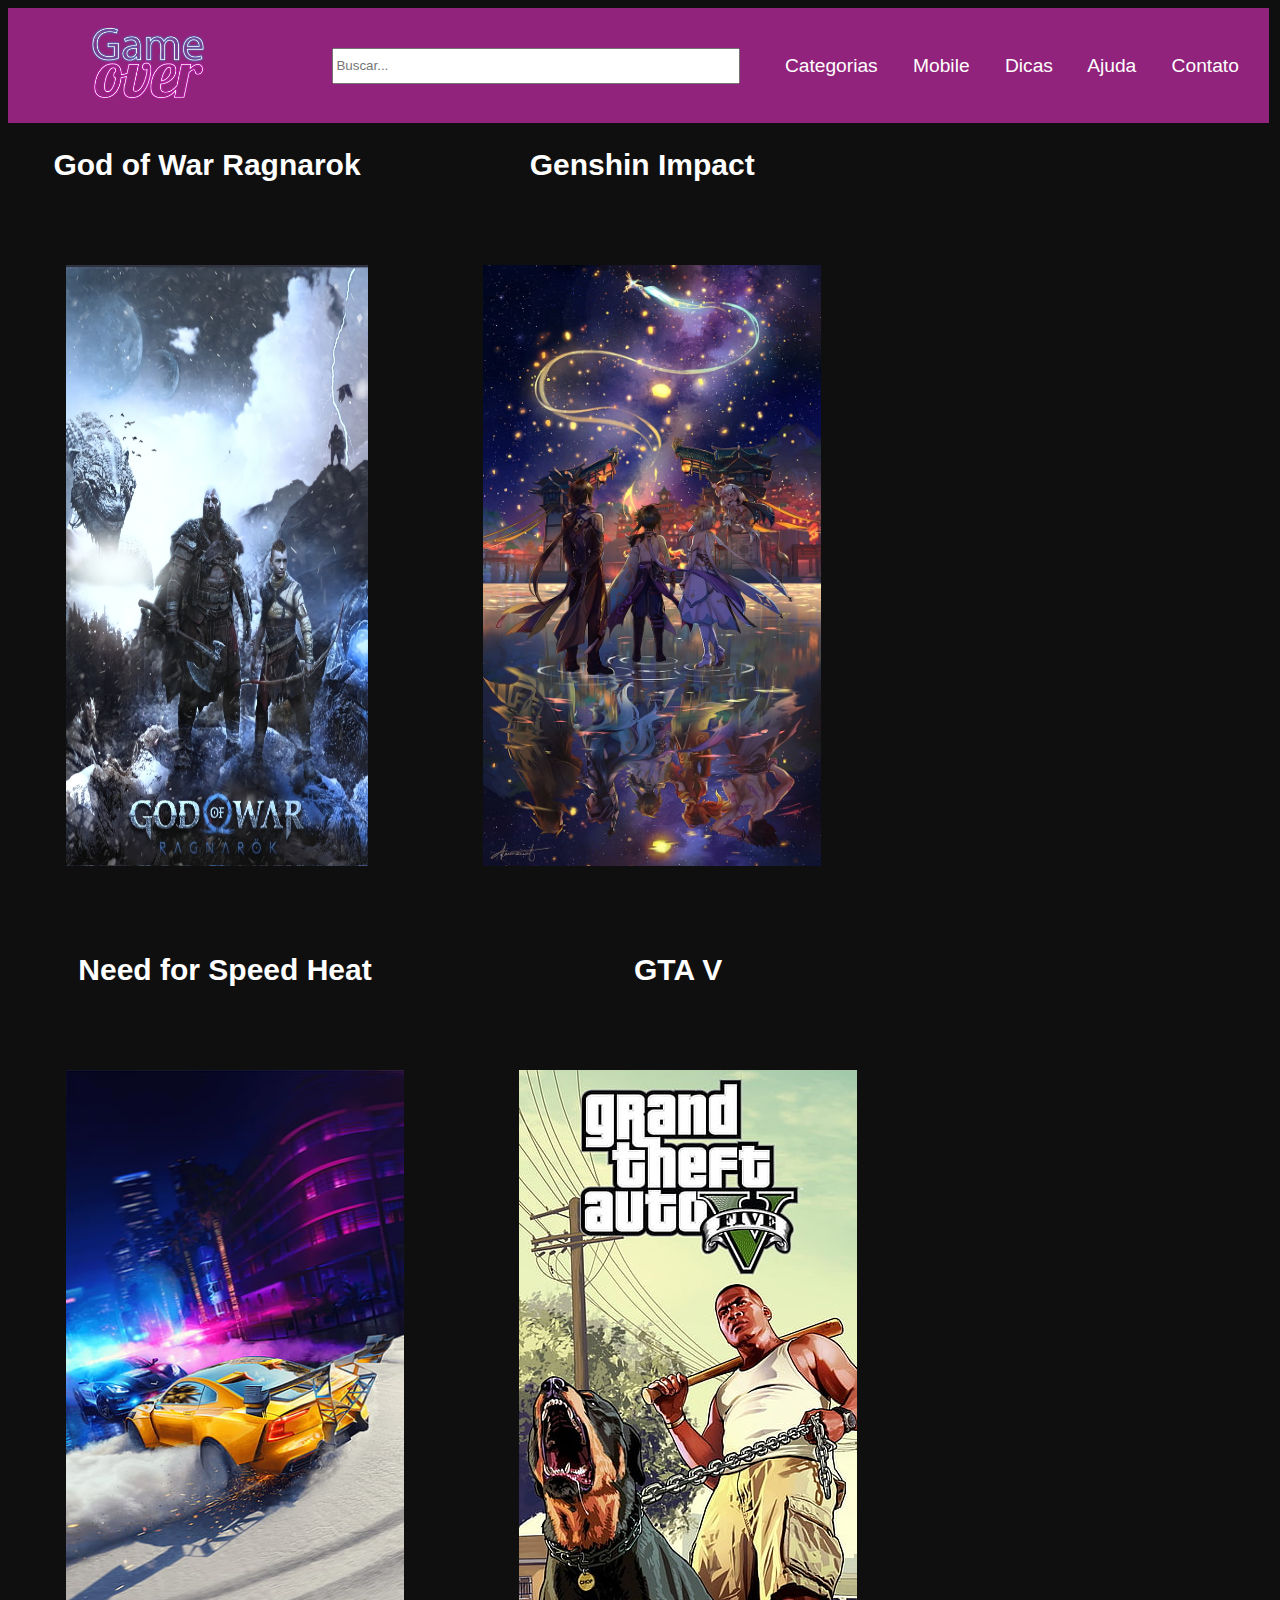
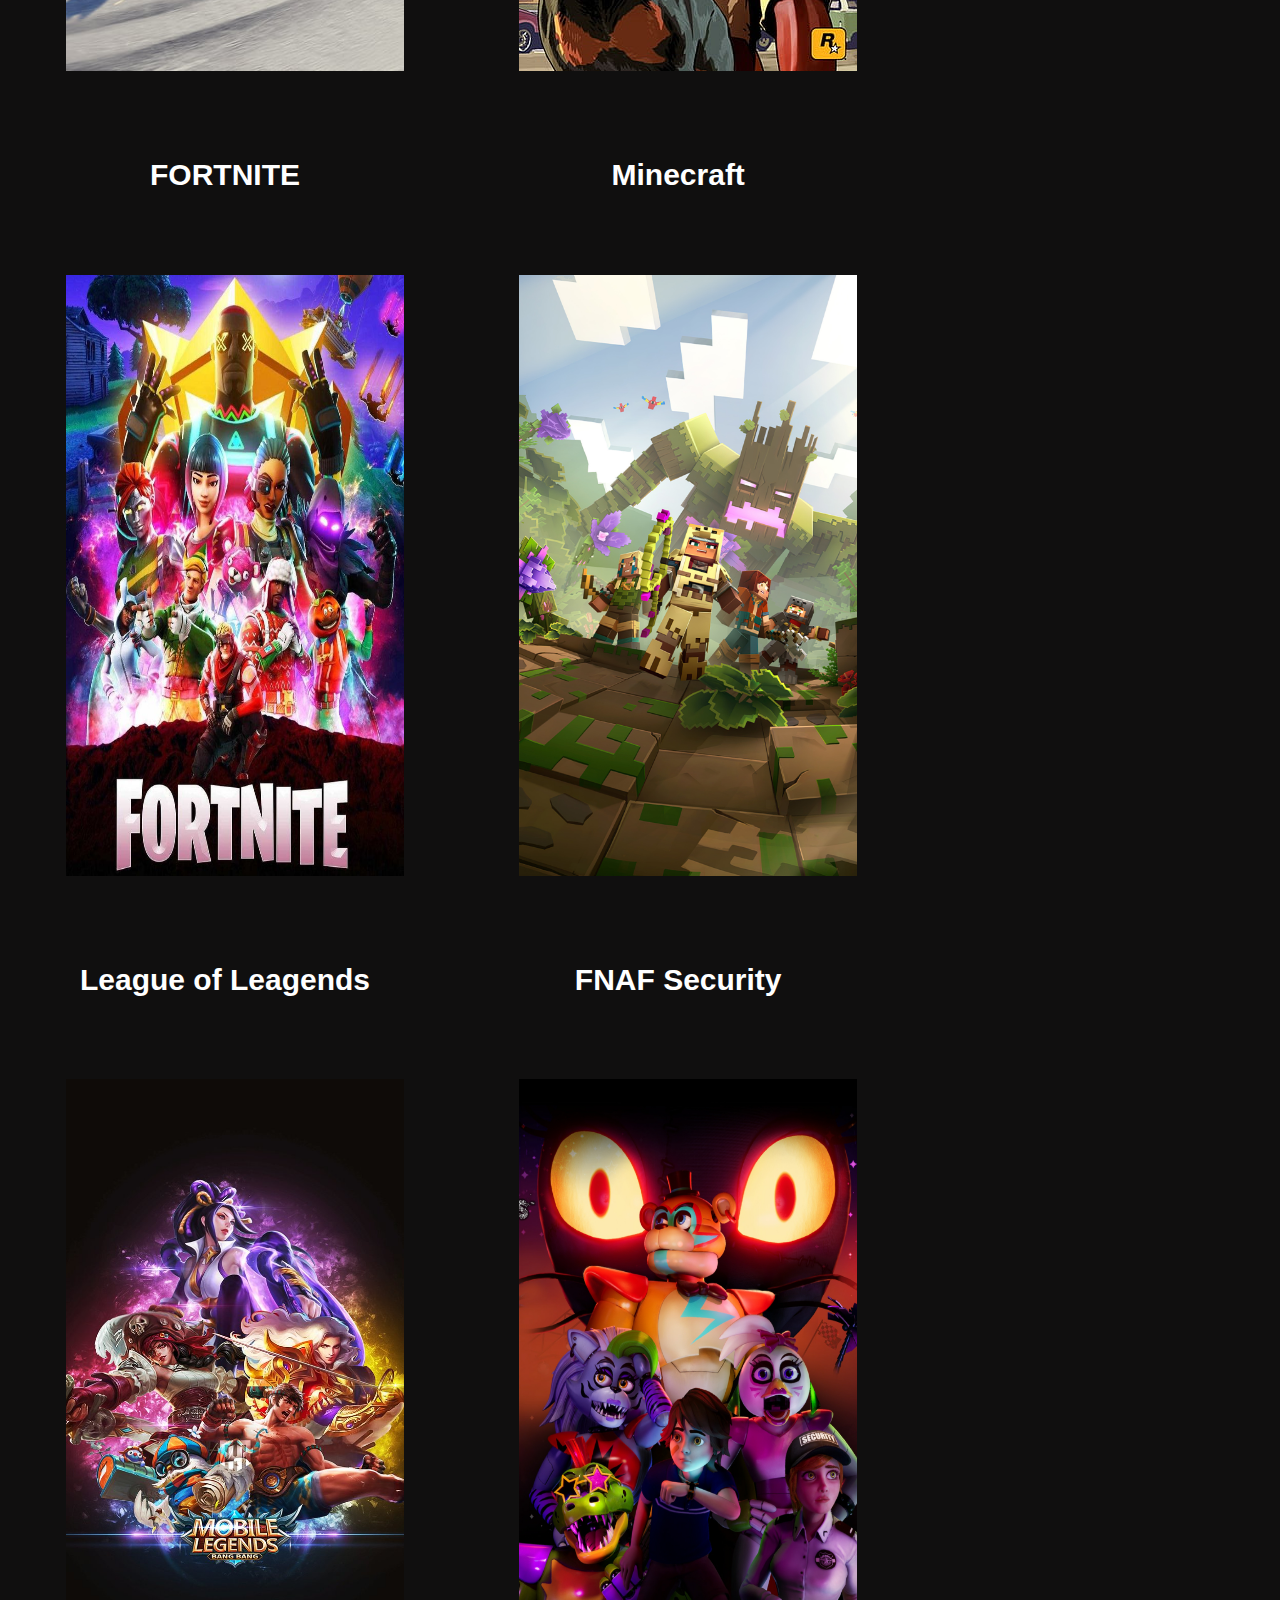
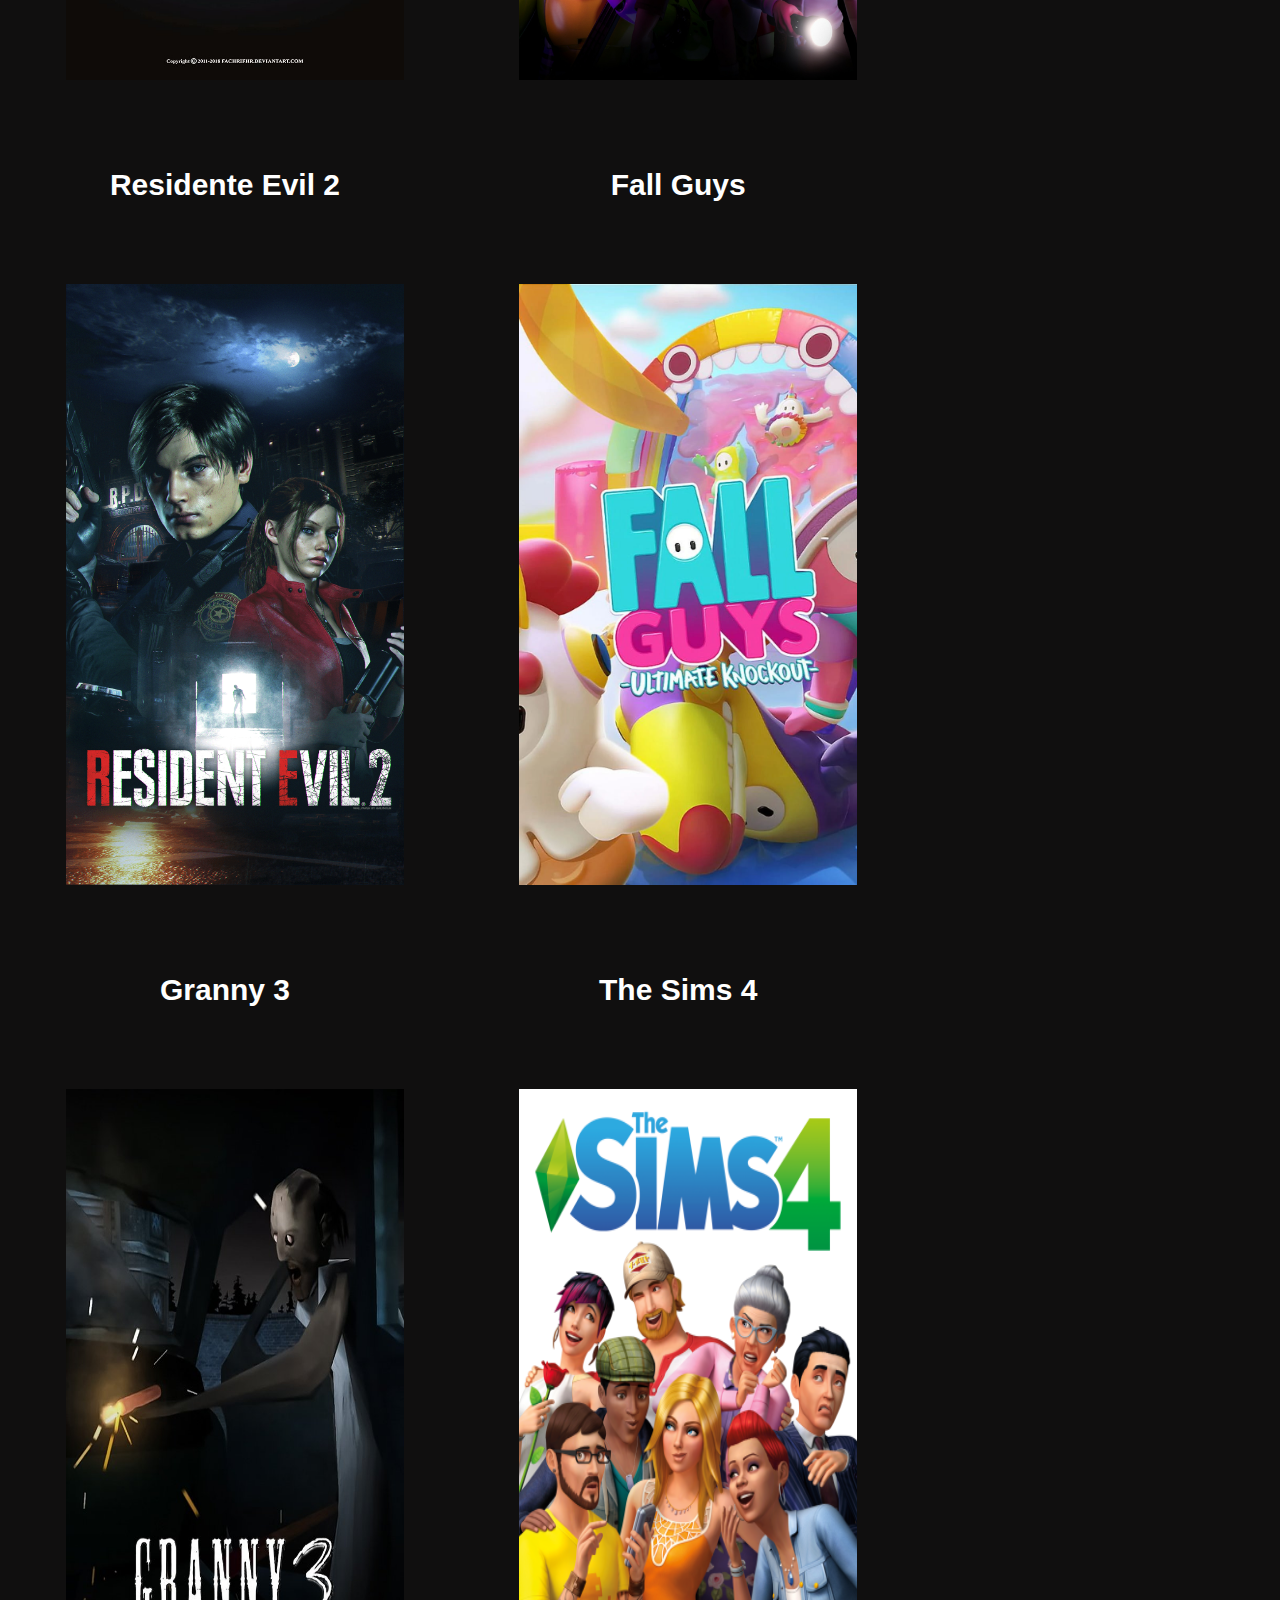
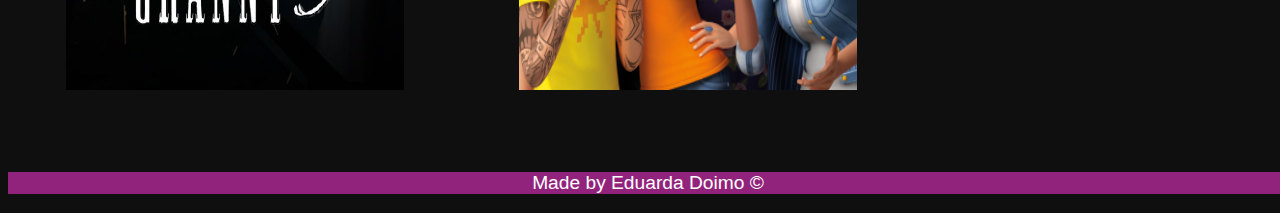
<file: gameshow/gameshow/index.html>
<!DOCTYPE html>
<html lang="pt-BR">
<head>
    <meta charset="UTF-8">
    <meta http-equiv="X-UA-Compatible" content="IE=edge">
    <meta name="viewport" content="width=device-width, initial-scale=1.0">
    <meta name="author" content="Eduarda Doimo">
    <title>GameOver</title>
    <link rel="stylesheet" href="css/style.css">
</head>

<header>
    <figure>
        <img id="logo" src="./image/logo33.png" alt="Desapareceu"
        title="Este é o logo do meu site">
    </figure>

    <div id="divBusca">
        <input type="text" id="txtBusca" placeholder="Buscar..."/>
        
      </div>

    <nav>
        <a href="./pages/categorias.html">Categorias</a>
        <a href="./pages/mobile.html">Mobile</a>
        <a href="./pages/dicas.html">Dicas</a>
        <a href="./pages/ajuda.html">Ajuda</a>
        <a href="./pages/contato.html">Contato</a>
    </nav>
</header>
<body>
    <main class="countainer">

        <section class="news1">
            <h2>God of War Ragnarok</h2>
            <a href="https://www.playstation.com/pt-br/games/god-of-war/"><img  id="god" src="./image/wallpaiper/god.jpg" alt=""></a>

        </section>

            
            <section class="news2">
                <h2>Genshin Impact</h2>
                <a href="https://genshin.hoyoverse.com/pt/"><img id="genshin" src="./image/wallpaiper/genshinn.jpg" alt=""></a>

            </section>


                <section class="news3">
                    <h2>Need for Speed Heat</h2>
                    <a href="https://www.ea.com/pt-br/games/need-for-speed/need-for-speed-heat"><img id="need" src="./image/wallpaiper/need.jpg" alt=""></a>


                </section>
                <section class="novo1">
                    <h2>GTA V</h2>
                    <a href="https://www.rockstargames.com/br/gta-v"><img id="gta" src="./image/wallpaiper/gta.jpg" alt=""></a>
        
                </section>
        
                <section class="novo2">
                    <h2>FORTNITE</h2>
                    <a href="https://www.fortnite.com/"><img id="fort" src="./image/wallpaiper/fort.jpg" alt=""></a>
                </section>
                
        
                <section class="novo3">
                    <h2>Minecraft</h2>
                    <a href="https://www.minecraft.net/pt-br"><img id="mine" src="./image/wallpaiper/minee.jpg" alt=""></a>
                </section>
        
                <section class="novo4">
                    <h2>League of Leagends</h2>
                    <a href="https://www.leagueoflegends.com/pt-br/"><img id="lol" src="./image/wallpaiper/lol.jpg" alt=""></a>
        
                </section>
        
                <section>
                    <h2>FNAF Security</h2>
                    <a href="https://store.steampowered.com/app/747660/Five_Nights_at_Freddys_Security_Breach/"><img id="fnaf" src="./image/wallpaiper/fnaf.jpg" alt=""></a>
                </section>

                <section class="novo5">
                    <h2>Residente Evil 2</h2>
                    <a href="https://store.playstation.com/pt-br/product/UP0102-PPSA04288_00-BH2R000000000001"><img id="evil" src="./image/wallpaiper/residente.png" alt=""></a>
                </section>

                <section>
                    <h2>Fall Guys</h2>
                    <a href="https://www.fallguys.com/pt-BR?lang=pt-BR"><img id="guys" src="./image/wallpaiper/guys.jpg" alt=""></a>
                </section>

                <section>
                    <h2>Granny 3</h2>
                    <a href="https://granny-3.br.uptodown.com/android"><img id="granny" src="./image/wallpaiper/granny.jpg" alt=""></a>
                </section>

                <section>
                    <h2>The Sims 4</h2>
                    <a href="https://www.ea.com/pt-br/games/the-sims/the-sims-4"><img id="the" src="./image/wallpaiper/sims.png" alt=""></a>
                </section>
           
    </main>

    

    
</body>
<footer>
    <p>Made by Eduarda Doimo &copy;</p>
</footer>
</html>
</file>
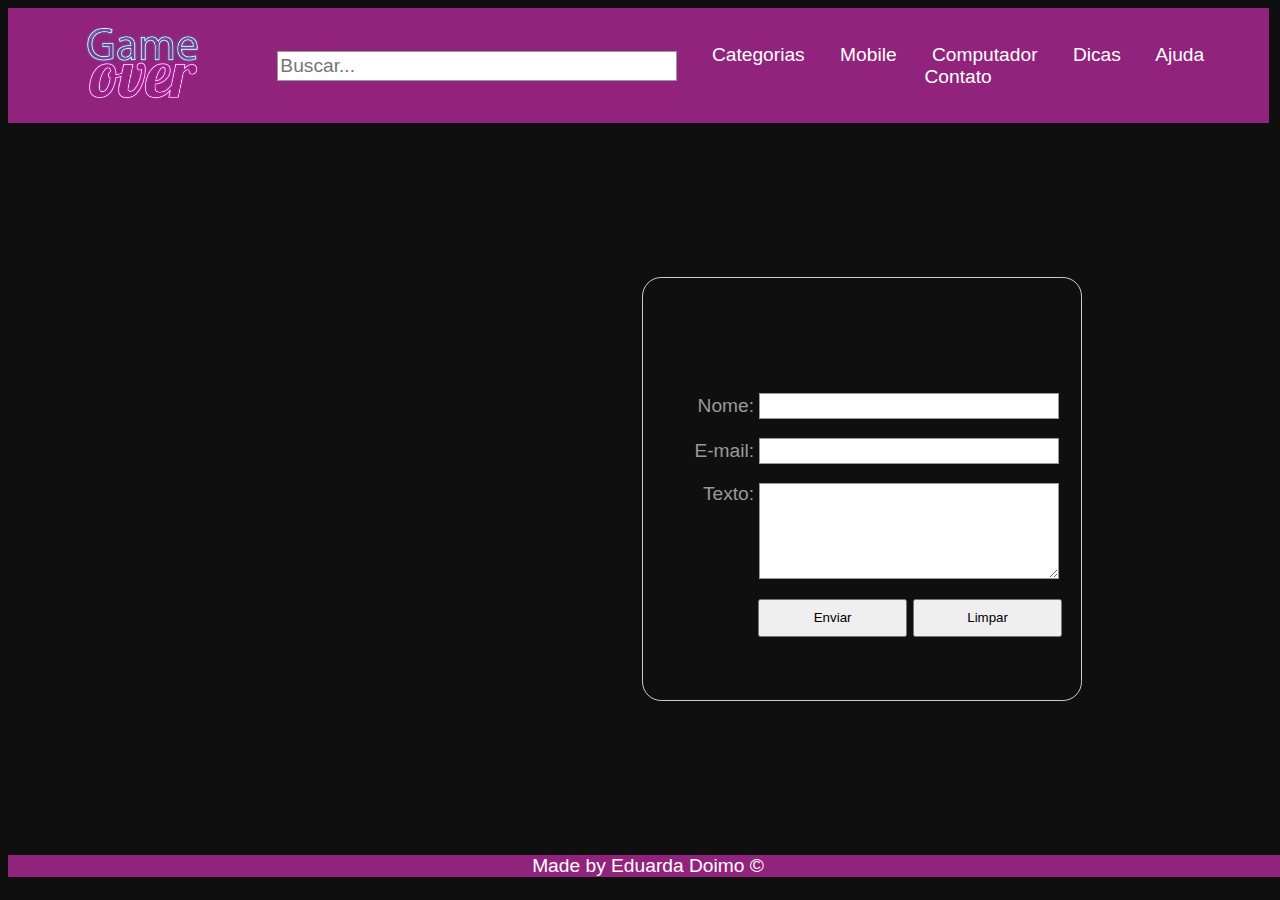
<file: gameshow/pages/contato.html>
<!DOCTYPE html>
<html lang="pt-BR">
<head>
    <meta charset="UTF-8">
    <meta http-equiv="X-UA-Compatible" content="IE=edge">
    <meta name="viewport" content="width=device-width, initial-scale=1.0">
    <meta name="author" content="Eduarda Doimo">
    <title>GameMania</title>
    <link rel="stylesheet" href="../css/contato.css">
</head>

<header>
    <figure>
        <a href="../index.html"><img id="logo" src="../image/logo33.png" alt="Desapareceu"
        title="Este é o logo do meu site"></a>
    </figure>

    <div id="divBusca">
        <input type="text" id="txtBusca" placeholder="Buscar..."/>
        
      </div>

    <nav>
        <a href="#">Categorias</a>
        <a href="../pages/mobile.html">Mobile</a>
        <a href="#">Computador</a>
        <a href="../pages/dicas.html">Dicas</a>
        <a href="#">Ajuda</a>
        <a href="#">Contato</a>
    </nav>
</header>
<body>
    
    <form action="/formulario-contato" method="post">
        <div id="forms">
            <label for="nome">Nome:</label>
            <input type="text" id="nome" name="nome_usuario">
        </div>
        <div>
            <label for="email">E-mail:</label>
            <input type="email" id="email" name="email_usuario">
        </div>
        <div>
            <label for="texto">Texto:</label>
            <textarea id="texto" name="texto_usuario"></textarea>
        </div>

        <div class="button">
            <button type="submit">Enviar</button>
            <button type="reset">Limpar</button>
          </div>
    </form>


    
            
            
        
           
    

    
</body>
<footer>
    <p>Made by Eduarda Doimo &copy;</p>
</footer>
</html>
</file>
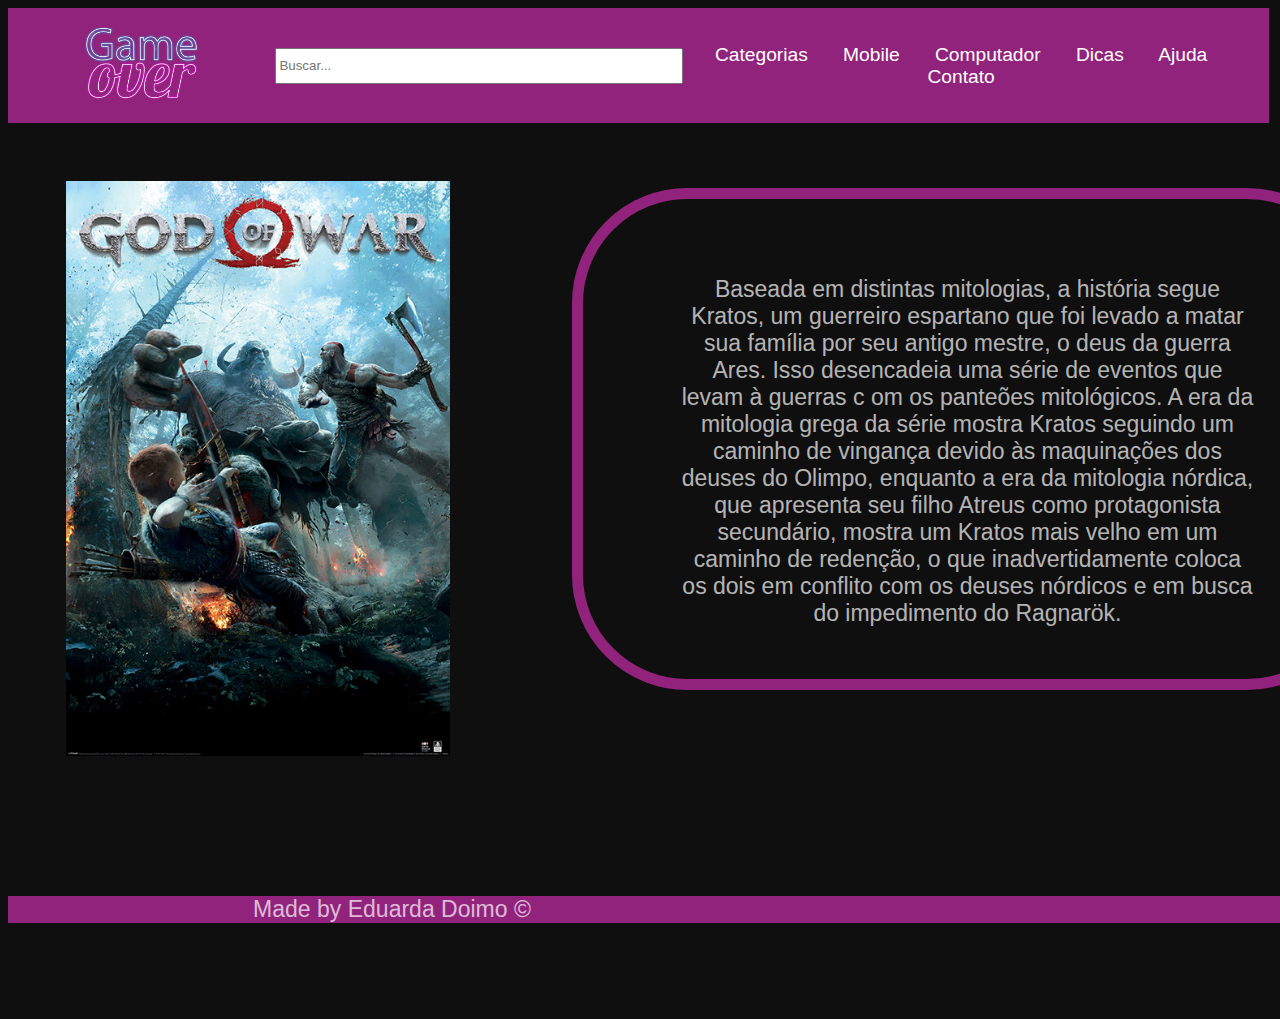
<file: gameshow/pages/dicas.html>
<!DOCTYPE html>
<html lang="pt-BR">
<head>
    <meta charset="UTF-8">
    <meta http-equiv="X-UA-Compatible" content="IE=edge">
    <meta name="viewport" content="width=device-width, initial-scale=1.0">
    <meta name="author" content="Eduarda Doimo">
    <title>GameMania</title>
    <link rel="stylesheet" href="../css/dicas.css">
</head>

<header>
    <figure>
        <a href="../index.html"><img id="logo" src="../image/logo33.png" alt="Desapareceu"
        title="Este é o logo do meu site"></a>
    </figure>

    <div id="divBusca">
        <input type="text" id="txtBusca" placeholder="Buscar..."/>
        
      </div>

    <nav>
        <a href="#">Categorias</a>
        <a href="../pages/mobile.html">Mobile</a>
        <a href="#">Computador</a>
        <a href="#">Dicas</a>
        <a href="#">Ajuda</a>
        <a href="../pages/contato.html">Contato</a>
    </nav>
</header>
<body>
    <main class="countainer">

        <section div="caixa">
            
            <img id="god" src="../image/god of warr.jpg" alt="">

        </section>

       <div id="texto">

            <p>
                Baseada em distintas mitologias, a história segue Kratos, um guerreiro espartano que foi levado a matar sua 
                família por seu antigo mestre, o deus da guerra Ares. Isso desencadeia uma série de eventos que levam à guerras c
                om os panteões mitológicos. A era da mitologia grega da série mostra Kratos seguindo um caminho de vingança 
                devido às maquinações dos deuses do Olimpo, enquanto a era da mitologia nórdica, que apresenta seu filho Atreus 
                como protagonista secundário, mostra um Kratos mais velho em um caminho de redenção, o que inadvertidamente coloca
                 os dois em conflito com os deuses nórdicos e em busca do impedimento do Ragnarök.
            </p>
       </div>

            
            
        
           
    </main>

    
</body>
<footer>
    <p>Made by Eduarda Doimo &copy;</p>
</footer>
</html>
</file>
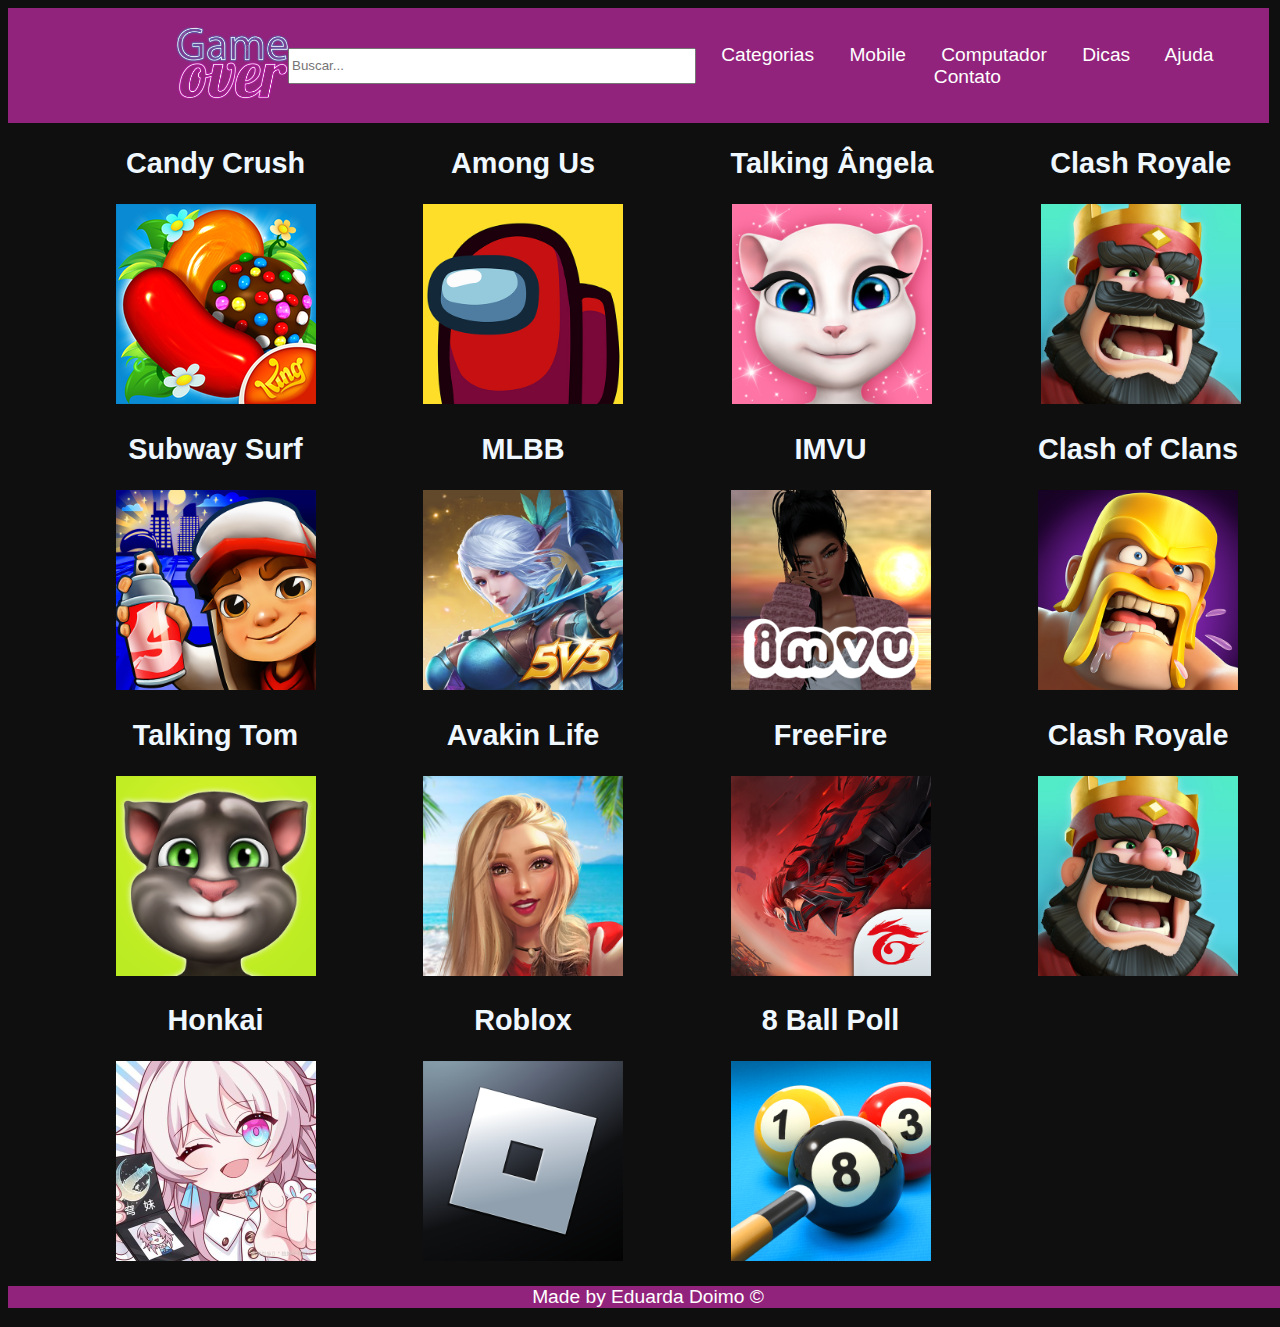
<file: gameshow/pages/mobile.html>
<!DOCTYPE html>
<html lang="pt-BR">
<head>
    <meta charset="UTF-8">
    <meta http-equiv="X-UA-Compatible" content="IE=edge">
    <meta name="viewport" content="width=device-width, initial-scale=1.0">
    <meta name="author" content="Eduarda Doimo">
    <title>GameMania</title>
    <link rel="stylesheet" href="../css/mobile.css">
</head>

<header>
    <figure>
        <a href="../index.html"><img id="logo" src="../image/logo33.png" alt="Desapareceu"
        title="Este é o logo do meu site"></a>
    </figure>

    <div id="divBusca">
        <input type="text" id="txtBusca" placeholder="Buscar..."/>
        
      </div>

    <nav>
        <a href="#">Categorias</a>
        <a href="#">Mobile</a>
        <a href="#">Computador</a>
        <a href="../pages/dicas.html">Dicas</a>
        <a href="#">Ajuda</a>
        <a href="../pages/contato.html">Contato</a>
    </nav>
</header>
<body>
    <main class="countainer">

        <section div="caixa">
        
            <h2>Candy Crush</h2>
            <a href=""><img id="candy" src="../image/mobile/candy.png" alt=""></a>

        </section>

        <section id="caixa1">
            <h2>Among Us</h2>
            <a href=""><img id="among" src="../image/mobile/among.jpg" alt=""></a>
        </section>

        <section>
            <h2>Talking Ângela</h2>
            <a href=""><img id="angela" src="../image/mobile/angel.png" alt=""></a>
        </section>

        <section>
            <h2>Clash Royale</h2>
            <a href=""><img id="clash" src="../image/mobile/clash.jpg" alt=""></a>
        </section>

        <section>
            <h2>Subway Surf</h2>
            <a href=""><img id="surf" src="../image/mobile/subway.png" alt=""></a>
        </section>

        <section>
            <h2>MLBB</h2>
            <a href=""><img id="mlbb" src="../image/mobile/mlbb.jpg" alt=""></a>
        </section>

        <section>
            <h2>IMVU</h2>
            <a href=""><img id="imvu" src="../image/mobile/imvu.png" alt=""></a>
        </section>
       
        <section>
            <h2>Clash of Clans</h2>
            <a href=""><img id="clans" src="../image/mobile/clans.png" alt=""></a>
        </section>

        <section>
            <h2>Talking Tom</h2>
            <a href=""><img id="tom" src="../image/mobile/tom.png" alt=""></a>
        </section>

        <section>
            <h2>Avakin Life</h2>
            <a href=""><img id="avakin" src="../image/mobile/avakin.png" alt=""></a>
        </section>

        <section>
            <h2>FreeFire</h2>
            <a href=""><img id="ff" src="../image/mobile/ff.png" alt=""></a>
        </section>

        <section>
            <h2>Clash Royale</h2>
            <a href=""><img id="royal" src="../image/mobile/clash.jpg" alt=""></a>
        </section>

        <section>
            <h2>Honkai</h2>
            <a href=""><img id="honkai" src="../image/mobile/honkai.jpg" alt=""></a>
        </section>

        <section>
            <h2>Roblox</h2>
            <a href=""><img id="roblox" src="../image/mobile/roblox.png" alt=""></a>
        </section>

        <section>
            <h2>8 Ball Poll</h2>
            <a href=""><img id="ball" src="../image/mobile/8 ball.png" alt=""></a>
        </section>
            
            
        
           
    </main>

    
</body>
<footer>
    <p>Made by Eduarda Doimo &copy;</p>
</footer>
</html>
</file>
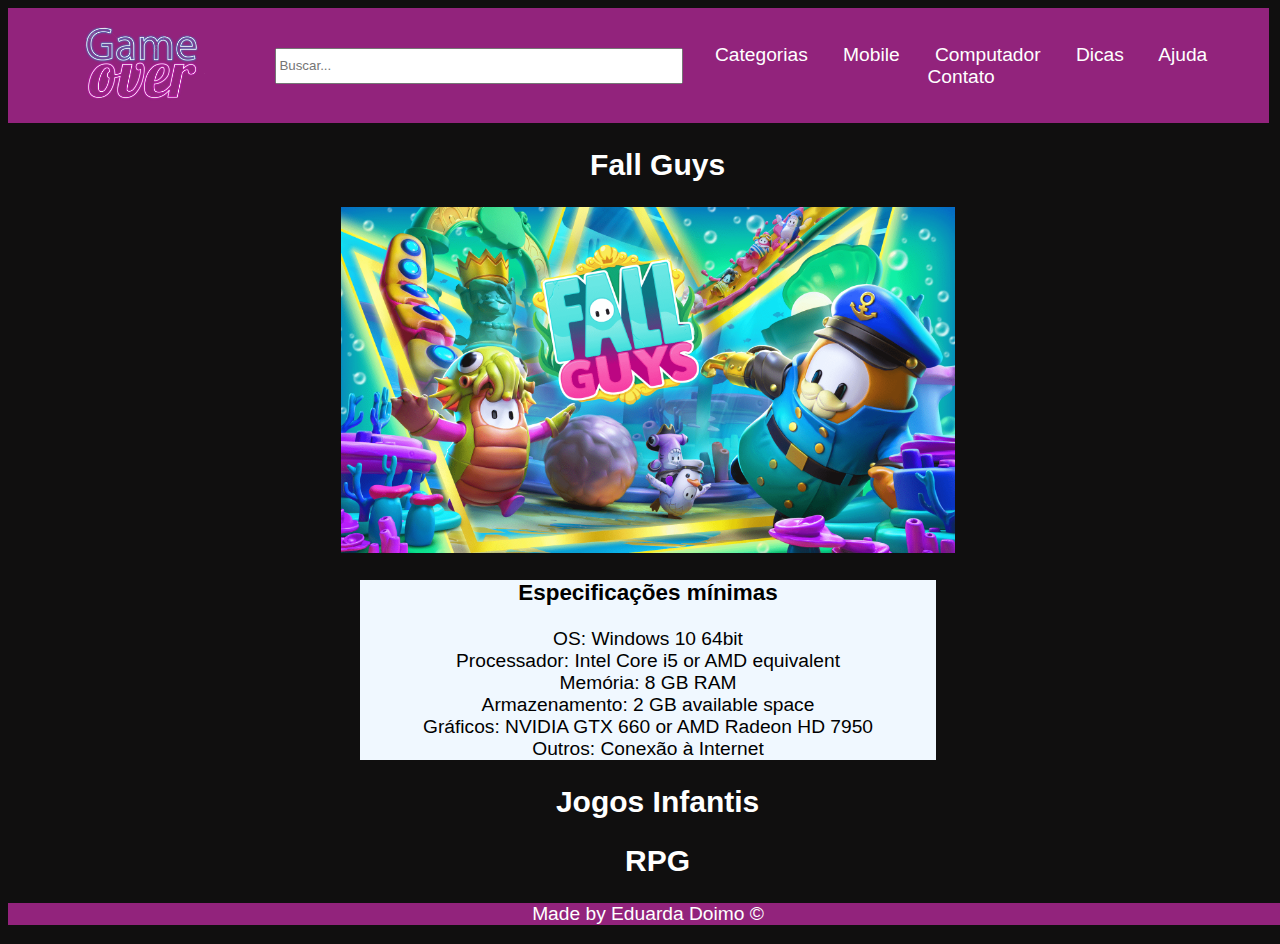
<file: gameshow/gameshow/pages/ajuda.html>
<!DOCTYPE html>
<html lang="pt-BR">
<head>
    <meta charset="UTF-8">
    <meta http-equiv="X-UA-Compatible" content="IE=edge">
    <meta name="viewport" content="width=device-width, initial-scale=1.0">
    <meta name="author" content="Eduarda Doimo">
    <title>GameMania</title>
    <link rel="stylesheet" href="../css/ajuda.css">
</head>

<header>
    <figure>
        <a href="../index.html"><img id="logo" src="../image/logo33.png" alt="Desapareceu"
        title="Este é o logo do meu site"></a>
    </figure>

    <div id="divBusca">
        <input type="text" id="txtBusca" placeholder="Buscar..."/>
        
      </div>

    <nav>
        <a href="../pages/categorias.html">Categorias</a>
        <a href="../pages/mobile.html">Mobile</a>
        <a href="#">Computador</a>
        <a href="../pages/dicas.html">Dicas</a>
        <a href="#">Ajuda</a>
        <a href="../pages/contato.html">Contato</a>
    </nav>
</header>
<body>
    
    <div class="nomeacao">
        <h2>Fall Guys</h2>
    </div>

    <main id="imagem">
        <section>
            
            <img class="fg" src="../image/categorias/requisitos/fg.png" alt="">
        </section>

        <section class="especificar">
            <h3>Especificações mínimas</h3>

            OS: Windows 10 64bit
            <br>
            Processador: Intel Core i5 or AMD equivalent
            <br>
            Memória: 8 GB RAM
            <br>
            Armazenamento: 2 GB available space
            <br>
            Gráficos: NVIDIA GTX 660 or AMD Radeon HD 7950
            <br>
            Outros: Conexão à Internet
            <br>

        </section>

        <section class="especificar">

            
        </section>

        <section class="especificar">

            
        </section>
       
        <div class="tipo">
        <h2>Jogos Infantis</h2>
    </div>

        

        <div class="tipo">
            <h2>RPG</h2>
        </div>

    </main>
  
</body>
<footer>
    <p>Made by Eduarda Doimo &copy;</p>
</footer>
</html>
</file>
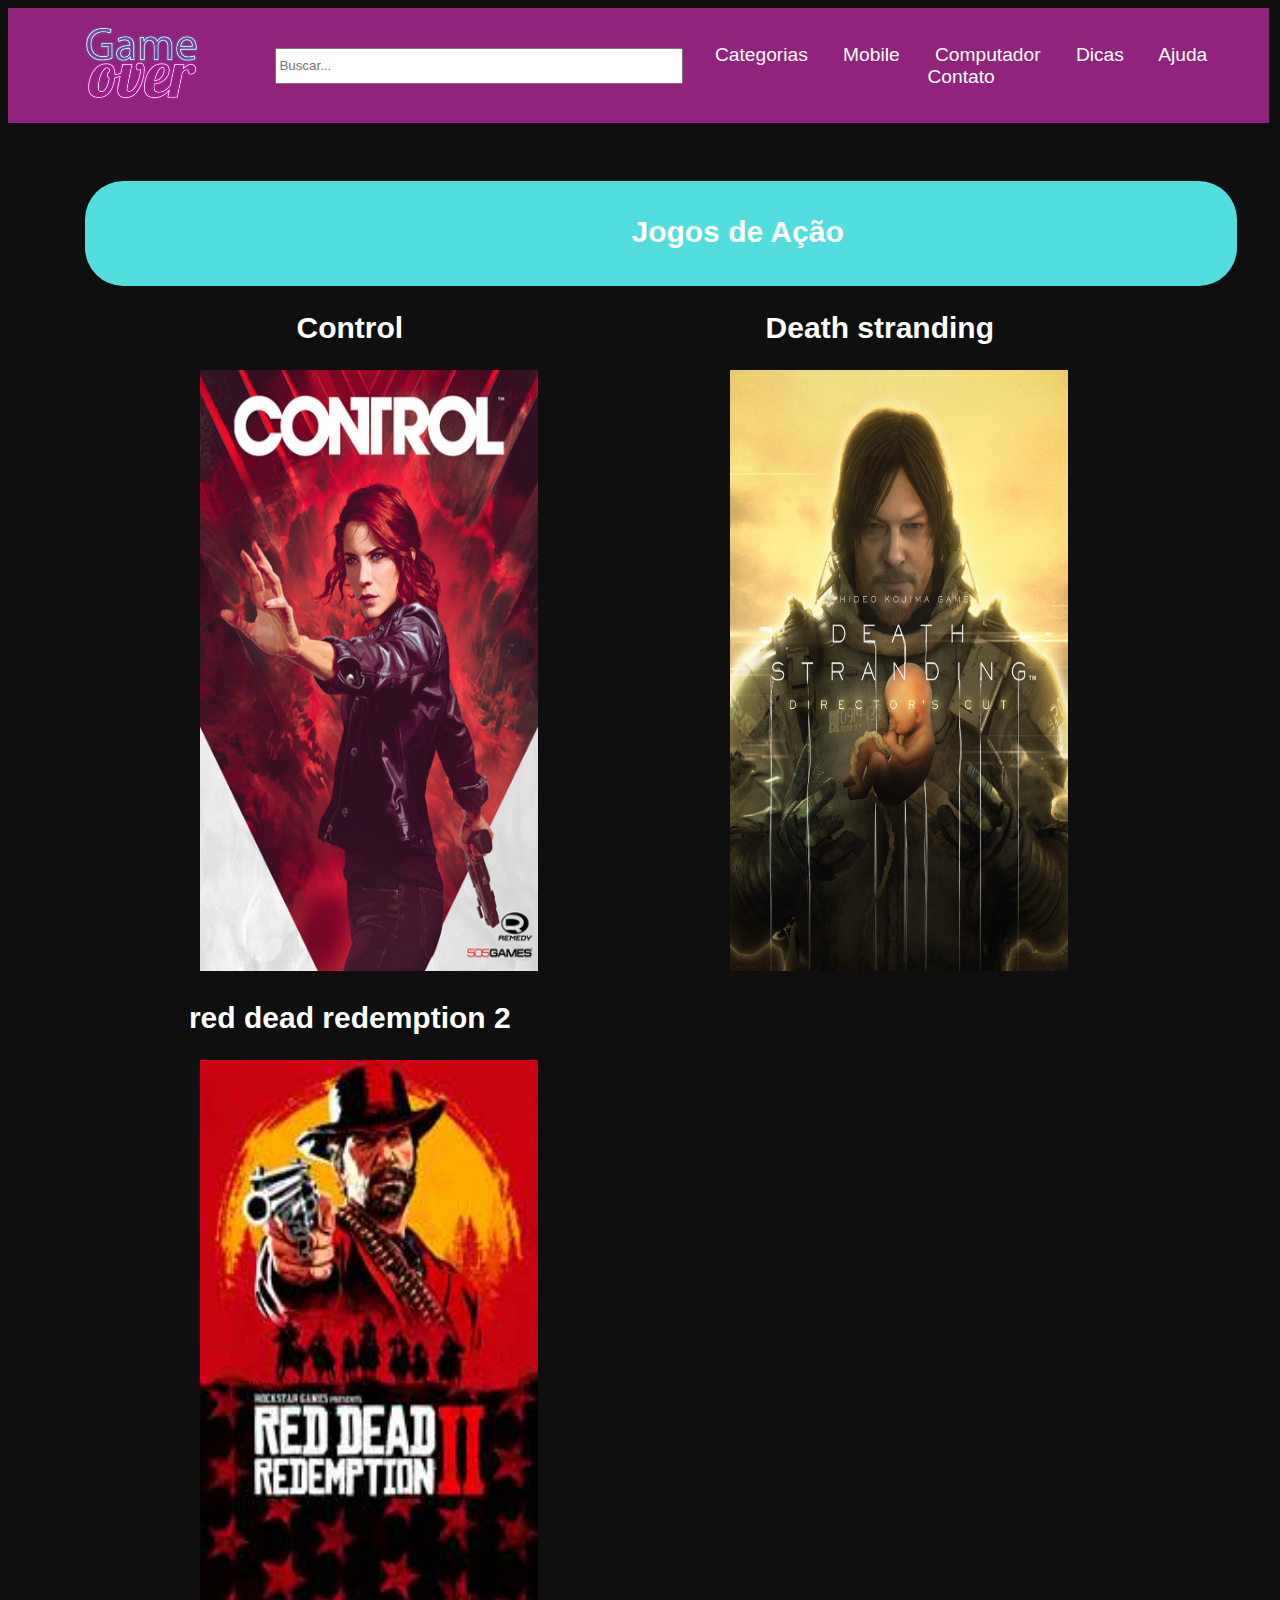
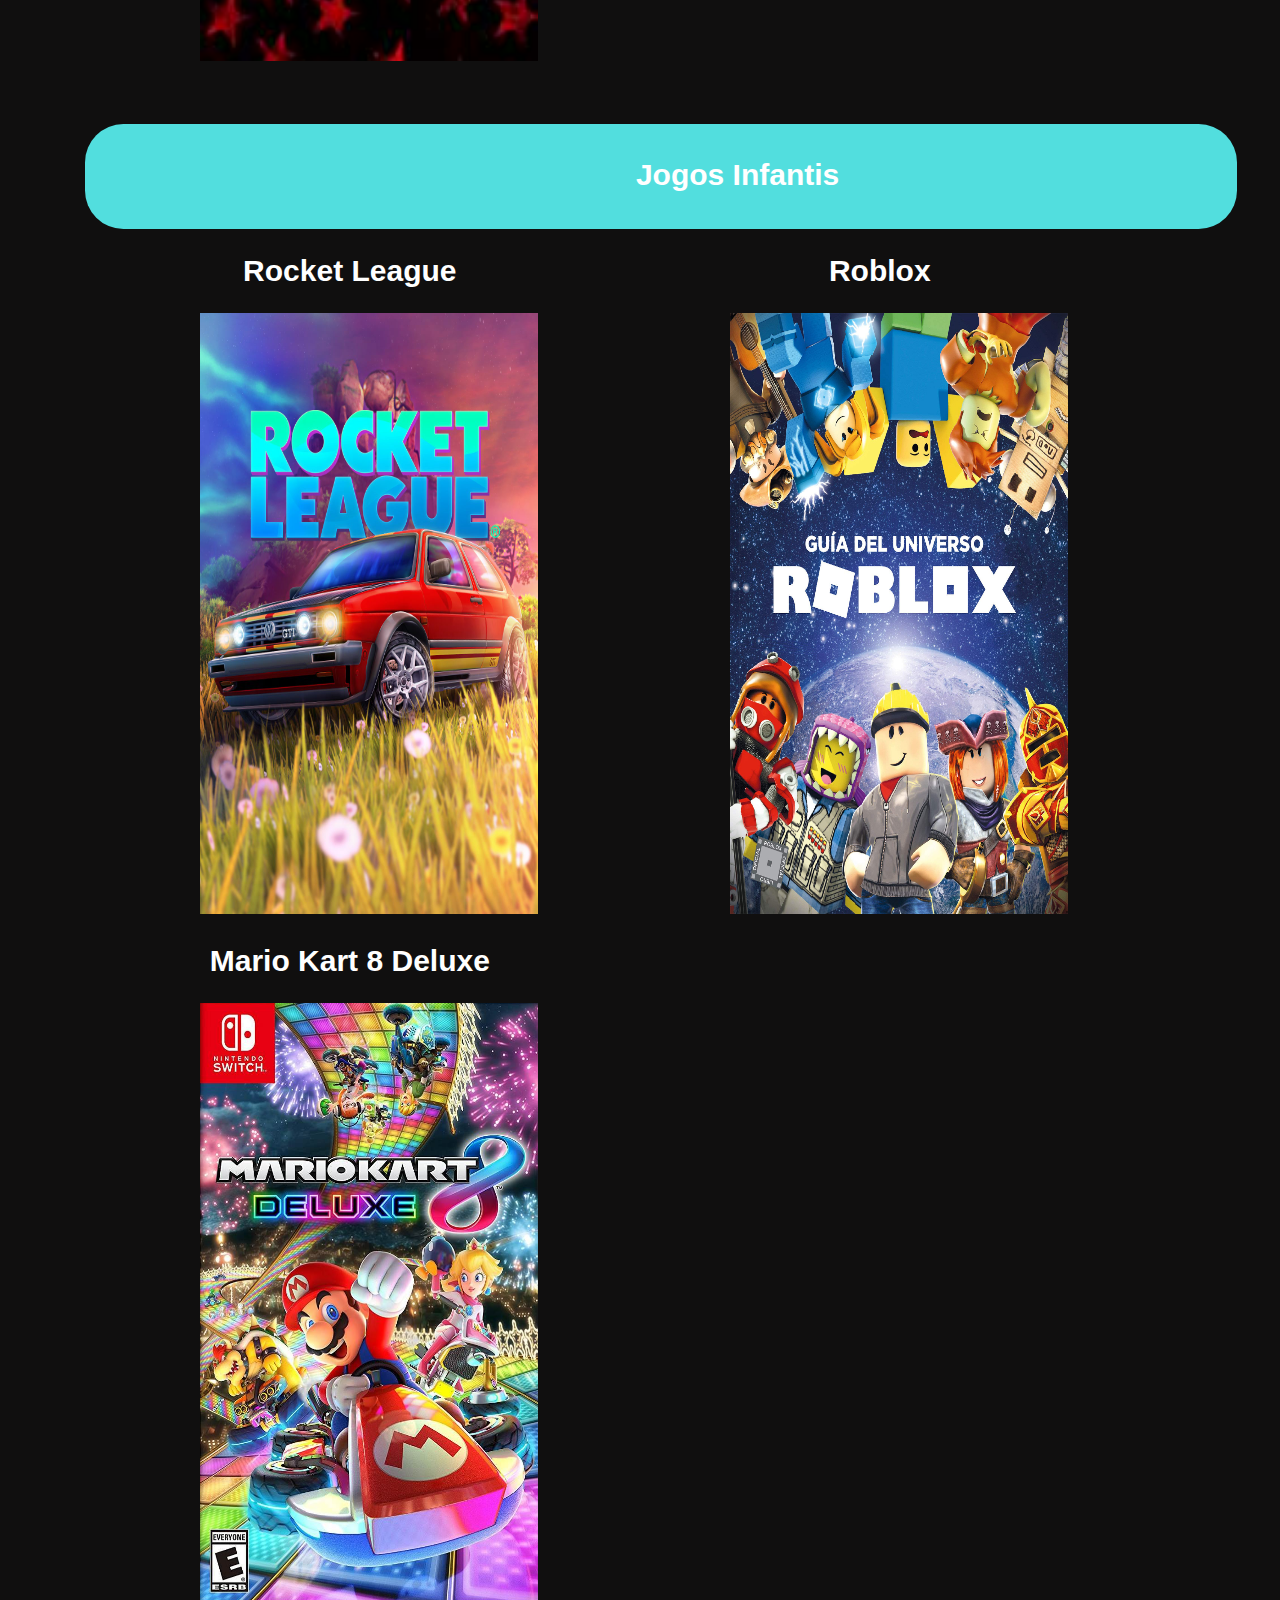
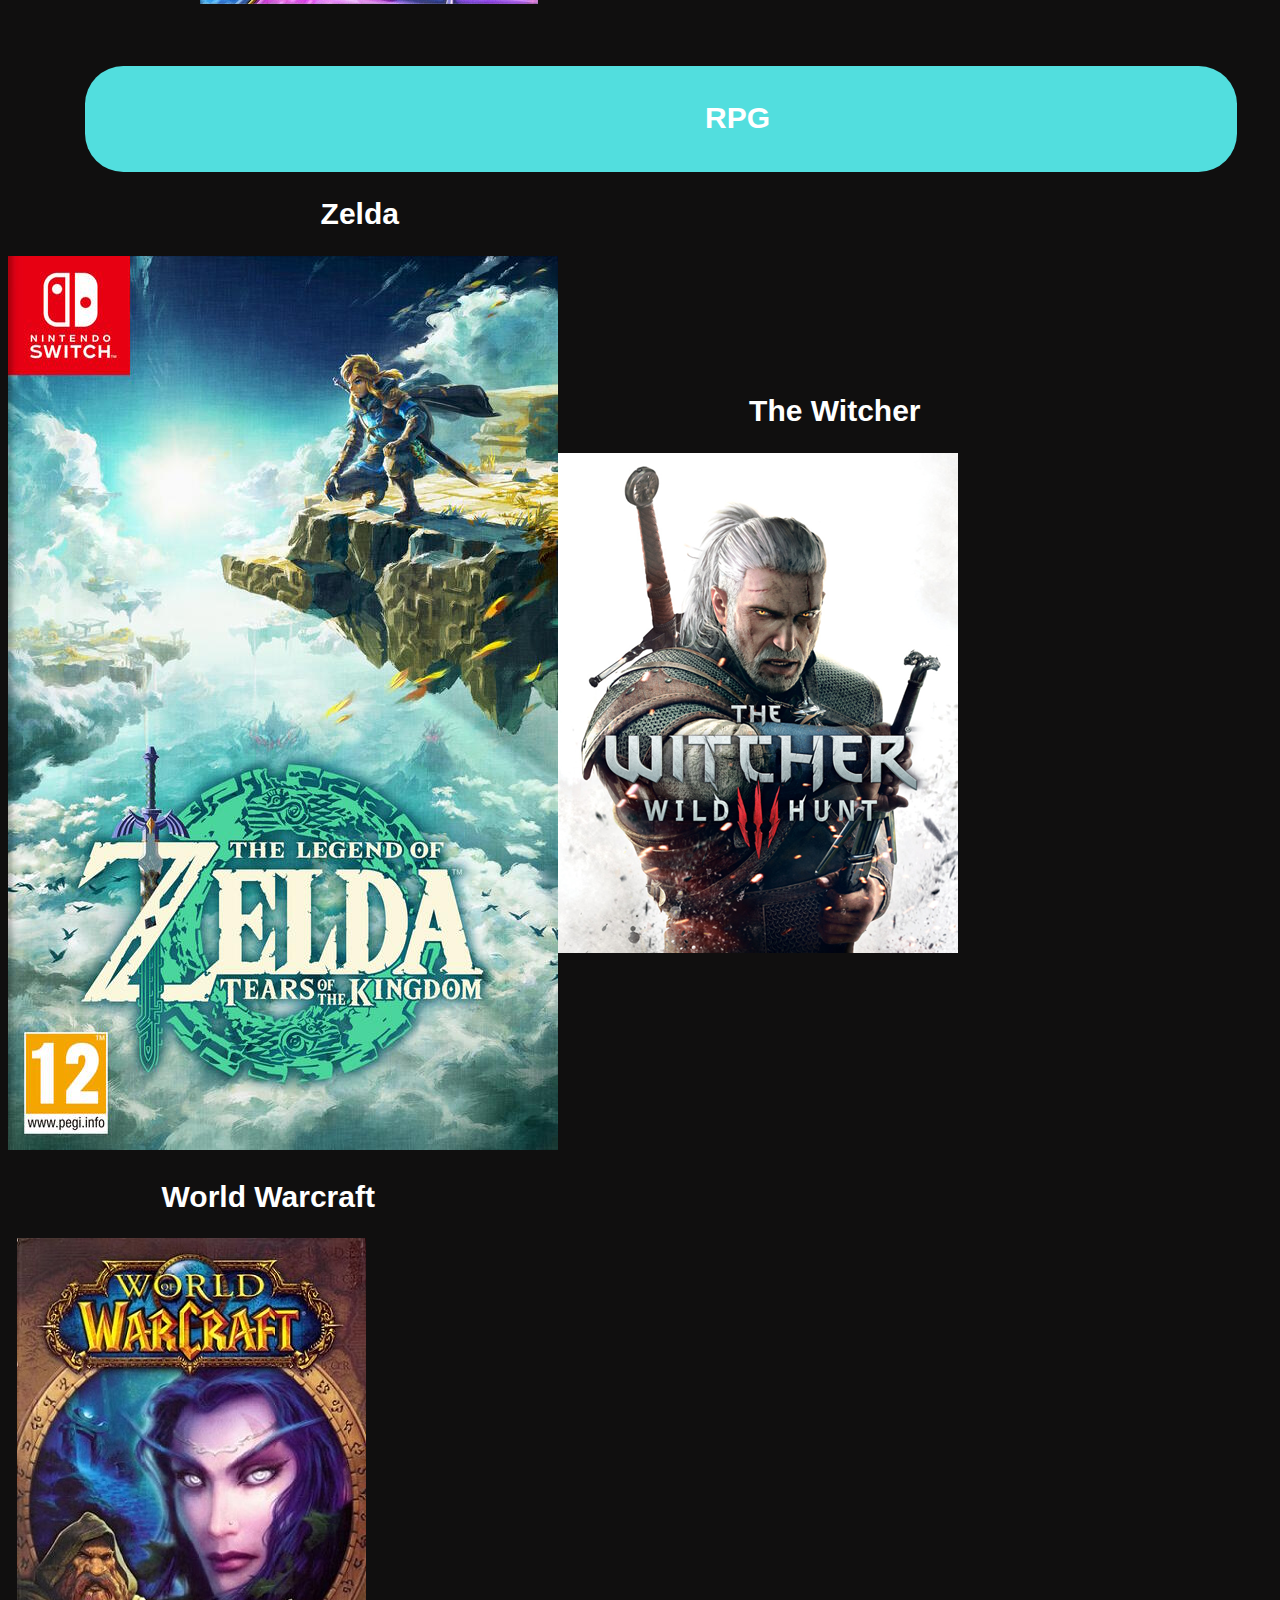
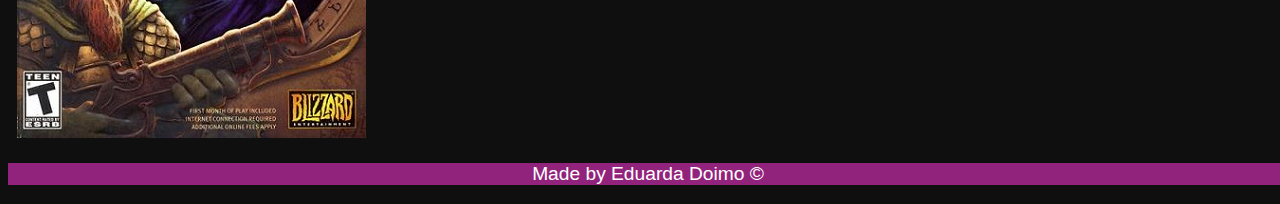
<file: gameshow/gameshow/pages/categorias.html>
<!DOCTYPE html>
<html lang="pt-BR">
<head>
    <meta charset="UTF-8">
    <meta http-equiv="X-UA-Compatible" content="IE=edge">
    <meta name="viewport" content="width=device-width, initial-scale=1.0">
    <meta name="author" content="Eduarda Doimo">
    <title>GameMania</title>
    <link rel="stylesheet" href="../css/categorias.css">
</head>

<header>
    <figure>
        <a href="../index.html"><img id="logo" src="../image/logo33.png" alt="Desapareceu"
        title="Este é o logo do meu site"></a>
    </figure>

    <div id="divBusca">
        <input type="text" id="txtBusca" placeholder="Buscar..."/>
        
      </div>

    <nav>
        <a href="#">Categorias</a>
        <a href="../pages/mobile.html">Mobile</a>
        <a href="#">Computador</a>
        <a href="../pages/dicas.html">Dicas</a>
        <a href="../pages/ajuda.html">Ajuda</a>
        <a href="../pages/contato.html">Contato</a>
    </nav>
</header>
<body>
    
    <div class="tipo">
        <h2>Jogos de Ação</h2>
    </div>

    <main id="caixona">
        <section>
            <h2>Control</h2>
            <img id="control" src="../image/categorias/ação/Control.jpg" alt="">
        </section>
        <section class="mexer">
            <h2 id="mexer1">
                Death stranding</h2>
            <img id="death" src="../image/categorias/ação/death.jpg" alt="">
        </section>

        <section class="mexer">
            <h2 class="mexer1">red dead redemption 2</h2>
            <img id="rdr" src="../image/categorias/ação/rdr.jpg" alt="">
        </section>

        
    <div class="tipo">
        <h2>Jogos Infantis</h2>
    </div>

        <section>
            <h2>Rocket League</h2>
            <img id="rock" src="../image/categorias/infantis/rocket.jpg" alt="">
        </section>

        <section>
            <h2>Roblox</h2>
            <img id="roblox" src="../image/categorias/infantis/roblox.jpg" alt="">
        </section>

        <section>
            <h2>Mario Kart 8 Deluxe</h2>
            <img id="mario" src="../image/categorias/infantis/Mario.jpg" alt="">
        </section>

        <div class="tipo">
            <h2>RPG</h2>
        </div>

        <section>
            <h2>Zelda</h2>
            <img id="zelda" src="../image/categorias/rpg/zelda.jpg" alt="">
        </section>

        <section>
            <h2>The Witcher</h2>
            <img id="witcher" src="../image/categorias/rpg/the witcher.png" alt="">
        </section>

        <section>
            <h2>World Warcraft</h2>
            <img id="world" src="../image/categorias/rpg/world.jpg" alt="">
        </section>
    </main>
  
</body>
<footer>
    <p>Made by Eduarda Doimo &copy;</p>
</footer>
</html>
</file>
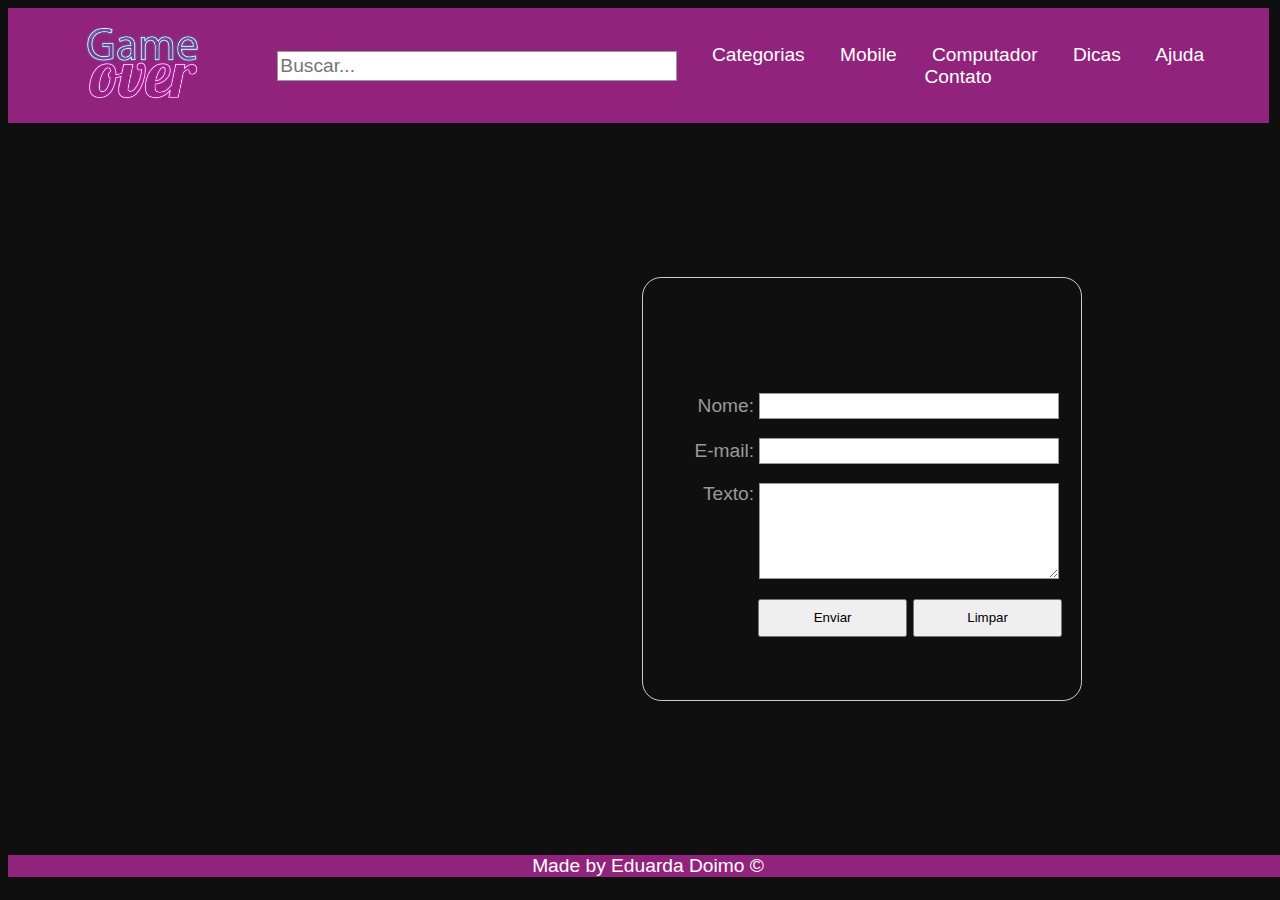
<file: gameshow/gameshow/pages/contato.html>
<!DOCTYPE html>
<html lang="pt-BR">
<head>
    <meta charset="UTF-8">
    <meta http-equiv="X-UA-Compatible" content="IE=edge">
    <meta name="viewport" content="width=device-width, initial-scale=1.0">
    <meta name="author" content="Eduarda Doimo">
    <title>GameMania</title>
    <link rel="stylesheet" href="../css/contato.css">
</head>

<header>
    <figure>
        <a href="../index.html"><img id="logo" src="../image/logo33.png" alt="Desapareceu"
        title="Este é o logo do meu site"></a>
    </figure>

    <div id="divBusca">
        <input type="text" id="txtBusca" placeholder="Buscar..."/>
        
      </div>

    <nav>
        <a href="../pages/categorias.html">Categorias</a>
        <a href="../pages/mobile.html">Mobile</a>
        <a href="#">Computador</a>
        <a href="../pages/dicas.html">Dicas</a>
        <a href="../pages/ajuda.html">Ajuda</a>
        <a href="#">Contato</a>
    </nav>
</header>
<body>
    
    <form action="/formulario-contato" method="post">
        <div id="forms">
            <label for="nome">Nome:</label>
            <input type="text" id="nome" name="nome_usuario">
        </div>
        <div>
            <label for="email">E-mail:</label>
            <input type="email" id="email" name="email_usuario">
        </div>
        <div>
            <label for="texto">Texto:</label>
            <textarea id="texto" name="texto_usuario"></textarea>
        </div>

        <div class="button">
            <button type="submit">Enviar</button>
            <button type="reset">Limpar</button>
          </div>
    </form>


    
            
            
        
           
    

    
</body>
<footer>
    <p>Made by Eduarda Doimo &copy;</p>
</footer>
</html>
</file>
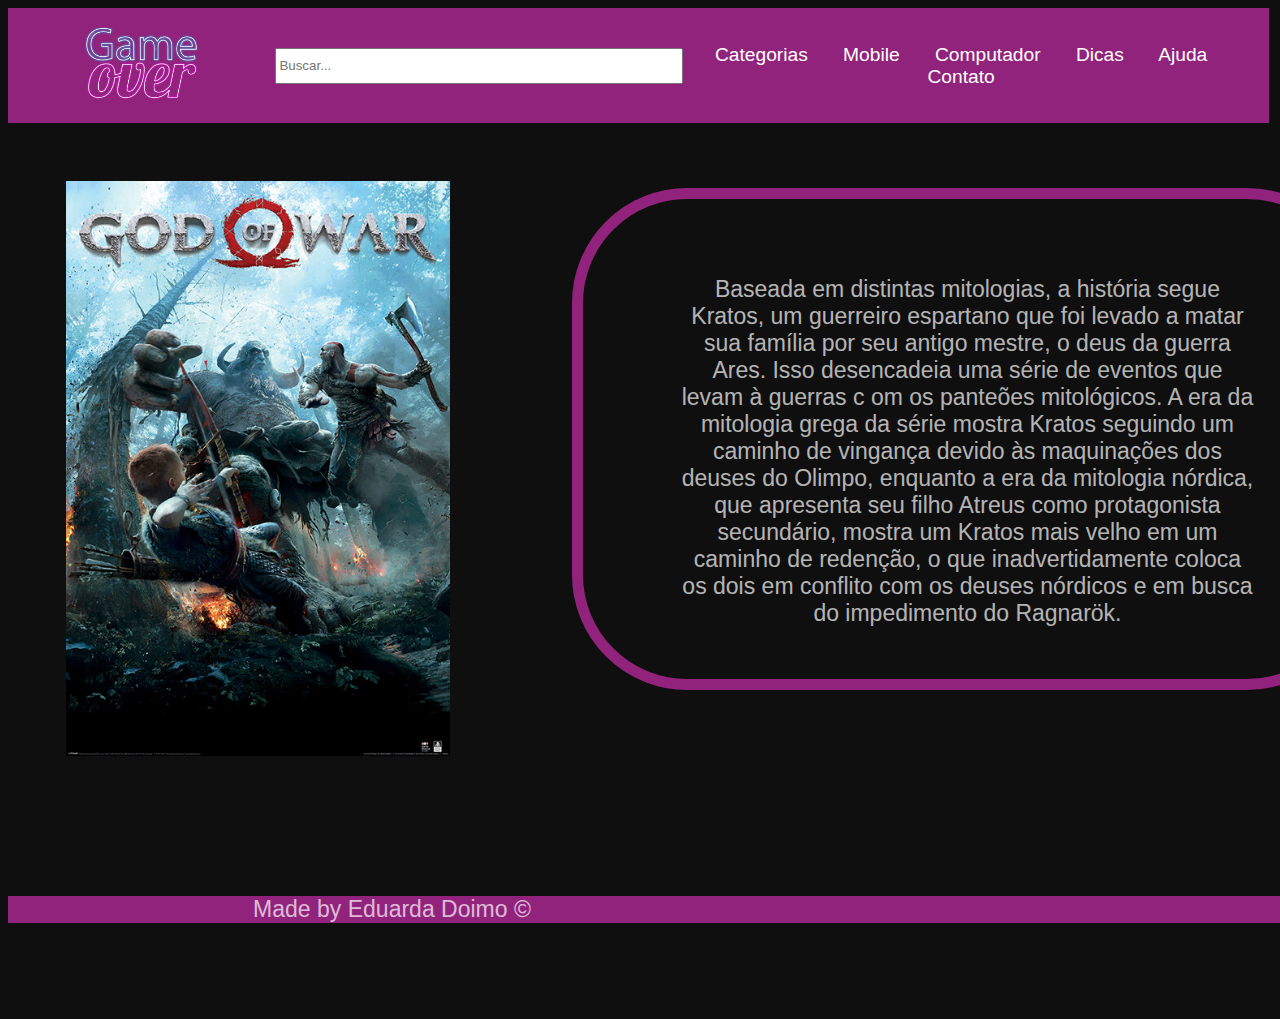
<file: gameshow/gameshow/pages/dicas.html>
<!DOCTYPE html>
<html lang="pt-BR">
<head>
    <meta charset="UTF-8">
    <meta http-equiv="X-UA-Compatible" content="IE=edge">
    <meta name="viewport" content="width=device-width, initial-scale=1.0">
    <meta name="author" content="Eduarda Doimo">
    <title>GameMania</title>
    <link rel="stylesheet" href="../css/dicas.css">
</head>

<header>
    <figure>
        <a href="../index.html"><img id="logo" src="../image/logo33.png" alt="Desapareceu"
        title="Este é o logo do meu site"></a>
    </figure>

    <div id="divBusca">
        <input type="text" id="txtBusca" placeholder="Buscar..."/>
        
      </div>

    <nav>
        <a href="../pages/categorias.html">Categorias</a>
        <a href="../pages/mobile.html">Mobile</a>
        <a href="#">Computador</a>
        <a href="../pages/dicas.html">Dicas</a>
        <a href="../pages/ajuda.html">Ajuda</a>
        <a href="../pages/contato.html">Contato</a>
    </nav>
</header>
<body>
    <main class="countainer">

        <section div="caixa">
            
            <img id="god" src="../image/god of warr.jpg" alt="">

        </section>

       <div id="texto">

            <p>
                Baseada em distintas mitologias, a história segue Kratos, um guerreiro espartano que foi levado a matar sua 
                família por seu antigo mestre, o deus da guerra Ares. Isso desencadeia uma série de eventos que levam à guerras c
                om os panteões mitológicos. A era da mitologia grega da série mostra Kratos seguindo um caminho de vingança 
                devido às maquinações dos deuses do Olimpo, enquanto a era da mitologia nórdica, que apresenta seu filho Atreus 
                como protagonista secundário, mostra um Kratos mais velho em um caminho de redenção, o que inadvertidamente coloca
                 os dois em conflito com os deuses nórdicos e em busca do impedimento do Ragnarök.
            </p>
       </div>

            
            
        
           
    </main>

    
</body>
<footer>
    <p>Made by Eduarda Doimo &copy;</p>
</footer>
</html>
</file>
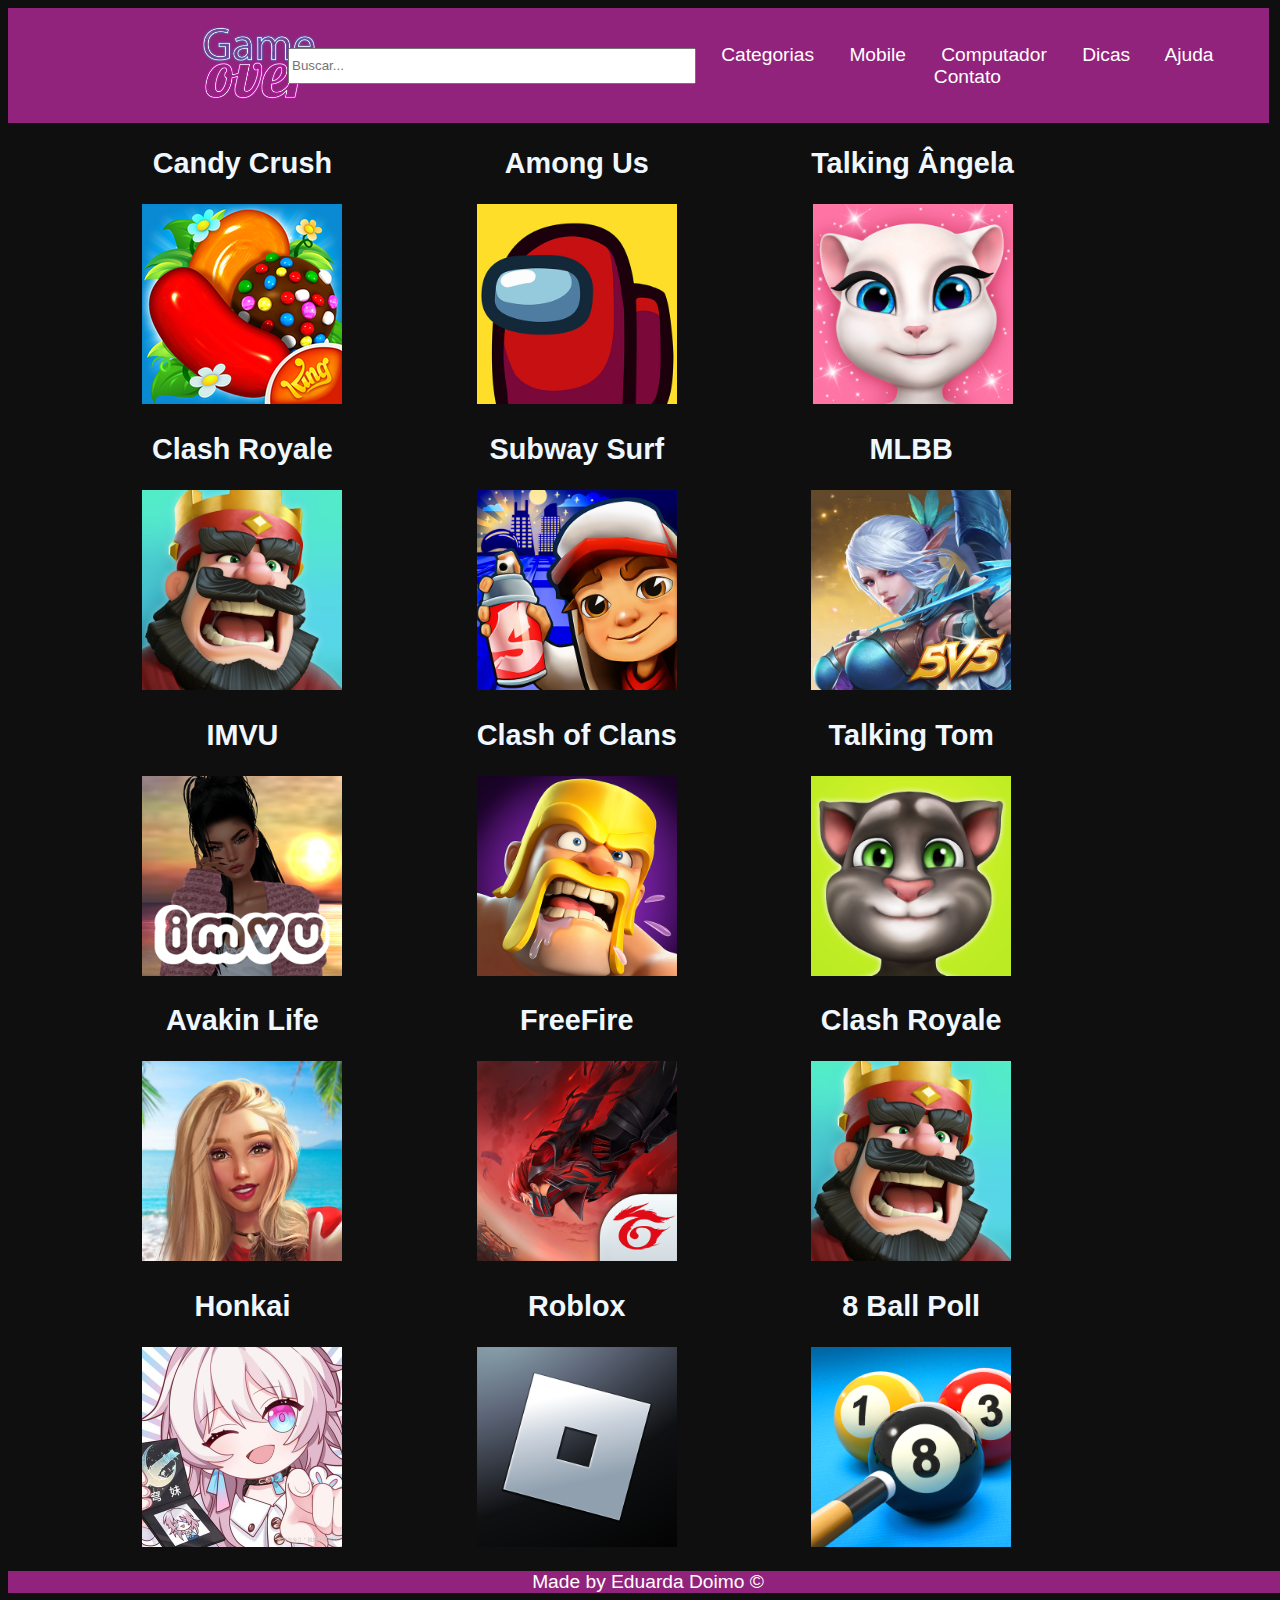
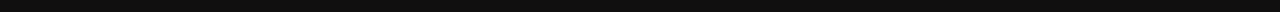
<file: gameshow/gameshow/pages/mobile.html>
<!DOCTYPE html>
<html lang="pt-BR">
<head>
    <meta charset="UTF-8">
    <meta http-equiv="X-UA-Compatible" content="IE=edge">
    <meta name="viewport" content="width=device-width, initial-scale=1.0">
    <meta name="author" content="Eduarda Doimo">
    <title>GameMania</title>
    <link rel="stylesheet" href="../css/mobile.css">
</head>

<header>
    <figure>
        <a href="../index.html"><img id="logo" src="../image/logo33.png" alt="Desapareceu"
        title="Este é o logo do meu site"></a>
    </figure>

    <div id="divBusca">
        <input type="text" id="txtBusca" placeholder="Buscar..."/>
        
      </div>

    <nav>
        <a href="../pages/categorias.html">Categorias</a>
        <a href="../pages/mobile.html">Mobile</a>
        <a href="#">Computador</a>
        <a href="../pages/dicas.html">Dicas</a>
        <a href="../pages/ajuda.html">Ajuda</a>
        <a href="../pages/contato.html">Contato</a>
    </nav>
</header>
<body>
    <main class="countainer">

        <section div="caixa">
        
            <h2>Candy Crush</h2>
            <a href=""><img id="candy" src="../image/mobile/candy.png" alt=""></a>

        </section>

        <section id="caixa1">
            <h2>Among Us</h2>
            <a href=""><img id="among" src="../image/mobile/among.jpg" alt=""></a>
        </section>

        <section>
            <h2>Talking Ângela</h2>
            <a href=""><img id="angela" src="../image/mobile/angel.png" alt=""></a>
        </section>

        <section>
            <h2>Clash Royale</h2>
            <a href=""><img id="clash" src="../image/mobile/clash.jpg" alt=""></a>
        </section>

        <section>
            <h2>Subway Surf</h2>
            <a href=""><img id="surf" src="../image/mobile/subway.png" alt=""></a>
        </section>

        <section>
            <h2>MLBB</h2>
            <a href=""><img id="mlbb" src="../image/mobile/mlbb.jpg" alt=""></a>
        </section>

        <section>
            <h2>IMVU</h2>
            <a href=""><img id="imvu" src="../image/mobile/imvu.png" alt=""></a>
        </section>
       
        <section>
            <h2>Clash of Clans</h2>
            <a href=""><img id="clans" src="../image/mobile/clans.png" alt=""></a>
        </section>

        <section>
            <h2>Talking Tom</h2>
            <a href=""><img id="tom" src="../image/mobile/tom.png" alt=""></a>
        </section>

        <section>
            <h2>Avakin Life</h2>
            <a href=""><img id="avakin" src="../image/mobile/avakin.png" alt=""></a>
        </section>

        <section>
            <h2>FreeFire</h2>
            <a href=""><img id="ff" src="../image/mobile/ff.png" alt=""></a>
        </section>

        <section>
            <h2>Clash Royale</h2>
            <a href=""><img id="royal" src="../image/mobile/clash.jpg" alt=""></a>
        </section>

        <section>
            <h2>Honkai</h2>
            <a href=""><img id="honkai" src="../image/mobile/honkai.jpg" alt=""></a>
        </section>

        <section>
            <h2>Roblox</h2>
            <a href=""><img id="roblox" src="../image/mobile/roblox.png" alt=""></a>
        </section>

        <section>
            <h2>8 Ball Poll</h2>
            <a href=""><img id="ball" src="../image/mobile/8 ball.png" alt=""></a>
        </section>
            
            
        
           
    </main>

    
</body>
<footer>
    <p>Made by Eduarda Doimo &copy;</p>
</footer>
</html>
</file>
<file: gameshow/gameshow/css/style.css>
html{
    margin: 0;
    padding: 0;
    font-family: 'Gill Sans', 'Gill Sans MT', Calibri, 'Trebuchet MS', sans-serif;
    font-size: 1.2rem;
    
    
}
body{
    background-color: rgb(16, 15, 15);
    width: 100%;
    height: 100%;
    text-align: center;
    
}

header{
    
    background-color: rgb(146, 35, 124);
    display: flex;
    justify-content: space-between;
    align-items: center;
    height: 6rem;
    margin-right: 1rem;
}

#txtBusca{
    color: darkviolet;
    height: 30px;
    width: 400px;
}

nav > a{
    color: white;
    text-decoration: none;
    margin-right: 30px;
}

nav > a:hover{
    color: aqua;
    font-size: 20px;
    
}


figure{
    width: 200px;
}

figure > img{
    width: 8rem;
}

footer{
    background-color:rgb(146, 35, 124) ;
    color: white;
   
}

    main{
        flex-wrap: wrap;
        

    }


#god,#genshin,#need,#gta,#fort,#mine,#lol,#fnaf,#evil,#guys,#granny,#the{
    width: 338px;
    height: 601px;
    margin: 3rem;
    
}


    


#god{
    width: 302px;
}


.countainer{

    display: flex;
    align-items: center;
}



h2{
    font-size: 30px;
    margin-left: -1rem;
    color: white;
}

.countainer1{
    margin-top: -14rem;
    display: flex;
    align-items: center;
    
}

#logo{
    height: 8rem;
}
</file>
<file: gameshow/css/contato.css>
html{
    margin: 0;
    padding: 0;
    font-family: 'Gill Sans', 'Gill Sans MT', Calibri, 'Trebuchet MS', sans-serif;
    font-size: 1.2rem;
    
    
}
body{
    background-color: rgb(16, 15, 15);
    width: 100%;
    height: 100%;
    text-align: center;
    
}

header{
    
    background-color: rgb(146, 35, 124);
    display: flex;
    justify-content: space-between;
    align-items: center;
    height: 6rem;
    margin-right: 1rem;
}

#txtBusca{
    color: darkviolet;
    height: 30px;
    width: 400px;
}

nav > a{
    color: white;
    text-decoration: none;
    margin-right: 30px;
}

nav > a:hover{
    color: aqua;
    font-size: 20px;
    
}


figure{
    width: 200px;
}

figure > img{
    width: 8rem;
}

footer{
    background-color:rgb(146, 35, 124) ;
    color: white;
   
}

form {
  /* Centralizar o formulário na pagina */
  margin: 0 auto;
  width: 400px;
  /* Ver o esboço do formulário */
  padding: 1em;
  border: 1px solid #CCC;
  border-radius: 1em;
}

form div + div {
  margin-top: 1em;
}

label {
  /* Para garantir que todos os rótulos tenham o mesmo tamanho e estejam devidamente alinhados*/
  display: inline-block;
  width: 90px;
  text-align: right;
}

input, textarea {
  /* 
Para garantir que todos os campos de texto tenham as mesmas configurações de fonte
     Por padrão, as áreas de texto possuem a mesma fonte */
  font: 1em sans-serif;

  /* Para dar o mesmo tamanho a todos os campos de texto*/
  width: 300px;
  box-sizing: border-box;

  /* Para harmonizar o aspecto e a sensação da borda do campo de texto */
  border: 1px solid #999;
}

input:focus, textarea:focus {
  /* Para dar um pouco de destaque aos elementos ativos*/
  border-color: #000;
}

textarea {
  /* Para alinhar corretamente campos de texto multilinha com seus rótulos */
  vertical-align: top;

  /* Para dar espaço suficiente para digitar algum texto */
  height: 5em;
}

.button {
  /* Para posicionar os botões na mesma posição dos campos de texto */
  padding-left: 90px; /* mesmo tamanho que os elementos do rótulo */
}

button {
  /* Esta margem extra representa aproximadamente o mesmo espaço que o espaço
     entre os rótulos e seus campos de texto*/
  margin-left: .5em;
  height: 2rem;
  width: 8rem;
}

#logo{
    height: 8rem;
}

form{
    color: #999;
    margin: 8rem;
    height: 20rem;
    margin-left: 33rem;
}

#forms{
    margin-top: 5rem;
}

.button {
    display: flex;
}
</file>
<file: gameshow/css/dicas.css>
html{
    margin: 0;
    padding: 0;
    font-family: 'Gill Sans', 'Gill Sans MT', Calibri, 'Trebuchet MS', sans-serif;
    font-size: 1.2rem;
    
    
}
body{
    background-color: rgb(16, 15, 15);
    width: 100%;
    height: 100%;
    text-align: center;
    
}

header{
    
    background-color: rgb(146, 35, 124);
    display: flex;
    justify-content: space-between;
    align-items: center;
    height: 6rem;
    margin-right: 1rem;
}

#txtBusca{
    color: darkviolet;
    height: 30px;
    width: 400px;
}

nav > a{
    color: white;
    text-decoration: none;
    margin-right: 30px;
}

nav > a:hover{
    color: aqua;
    font-size: 20px;
    
}


figure{
    width: 200px;
}

figure > img{
    width: 8rem;
}

footer{
    background-color:rgb(146, 35, 124) ;
    color: white;
   
}

main{
    display: flex;
}

#caixa{
    border: solid;
    color: rgb(146, 35, 124);
    
}

#god{
    width: 20rem;
    margin: 3rem;
}

#texto{
    
    border: 0.6rem solid rgb(146, 35, 124);
    margin: 3.4rem;
    height: 25rem;
    width: 40rem;
    border-radius: 6rem;
    
}

p{
    color: rgba(255, 255, 255, 0.707);
    width: 30rem ;
    font-size: 23px;
    margin: 5rem;
    margin-top: 4rem;
    font-family:'Franklin Gothic Medium', 'Arial Narrow', Arial, sans-serif;

}

#logo{
    height: 8rem;
}
</file>
<file: gameshow/css/mobile.css>
html{
    margin: 0;
    padding: 0;
    font-family: 'Gill Sans', 'Gill Sans MT', Calibri, 'Trebuchet MS', sans-serif;
    font-size: 1.2rem;
    
    
}
body{
    background-color: rgb(16, 15, 15);
    width: 100%;
    height: 100%;
    text-align: center;
    
}

header{
    
    background-color: rgb(146, 35, 124);
    display: flex;
    justify-content: space-between;
    align-items: center;
    height: 6rem;
    margin-right: 1rem;
}

#txtBusca{
    color: darkviolet;
    height: 30px;
    width: 400px;
}

nav > a{
    color: white;
    text-decoration: none;
    margin-right: 30px;
}

nav > a:hover{
    color: aqua;
    font-size: 20px;
    
}


figure{
    width: 200px;
}

figure > img{
    width: 8rem;
}

footer{
    background-color:rgb(146, 35, 124) ;
    color: white;
   
}

main{
    display: flex;
    flex-wrap: wrap;
    
}

#caixa{
    border: solid;
    color: rgb(146, 35, 124);
    
}

h2{
    color: aliceblue;
}

#among, #angela, #clash, #surf, #mlbb,#imvu,#clans,#tom,#avakin,#ff,#royal,#honkai,#roblox,#ball{
    width: 200px;
    height: 200px;
}

img, h2{
    margin-left: 5.6rem;
}

#logo{
    height: 8rem;
}
</file>
<file: gameshow/gameshow/css/ajuda.css>
html{
    margin: 0;
    padding: 0;
    font-family: 'Gill Sans', 'Gill Sans MT', Calibri, 'Trebuchet MS', sans-serif;
    font-size: 1.2rem;
    
    
}
body{
    background-color: rgb(16, 15, 15);
    width: 100%;
    height: 100%;
    text-align: center;
    
}

header{
    
    background-color: rgb(146, 35, 124);
    display: flex;
    justify-content: space-between;
    align-items: center;
    height: 6rem;
    margin-right: 1rem;
}

#txtBusca{
    color: darkviolet;
    height: 30px;
    width: 400px;
}

nav > a{
    color: white;
    text-decoration: none;
    margin-right: 30px;
}

nav > a:hover{
    color: aqua;
    font-size: 20px;
    
}


figure{
    width: 200px;
}

figure > img{
    width: 8rem;
}

footer{
    background-color:rgb(146, 35, 124) ;
    color: white;
   
}

main{
    flex-wrap: wrap;
}

#logo{
    height: 8rem;
}

.fg{
    height: 18rem;
}


.especificar{
    background-color: aliceblue;
    width: 30rem;
    margin-left: auto;
    margin-right: auto;
    
 
}

h2{
    font-size: 30px;
    margin-left: 1rem;
    color: white;
}

h3{
    color: black;
}
</file>
<file: gameshow/gameshow/css/categorias.css>
html{
    margin: 0;
    padding: 0;
    font-family: 'Gill Sans', 'Gill Sans MT', Calibri, 'Trebuchet MS', sans-serif;
    font-size: 1.2rem;
    
    
}
body{
    background-color: rgb(16, 15, 15);
    width: 100%;
    height: 100%;
    text-align: center;
    
}

header{
    
    background-color: rgb(146, 35, 124);
    display: flex;
    justify-content: space-between;
    align-items: center;
    height: 6rem;
    margin-right: 1rem;
}

#txtBusca{
    color: darkviolet;
    height: 30px;
    width: 400px;
}

nav > a{
    color: white;
    text-decoration: none;
    margin-right: 30px;
}

nav > a:hover{
    color: aqua;
    font-size: 20px;
    
}


figure{
    width: 200px;
}

figure > img{
    width: 8rem;
}

footer{
    background-color:rgb(146, 35, 124) ;
    color: white;
   
}

main{
    flex-wrap: wrap;
}

#logo{
    height: 8rem;
}

#control, #death, #rdr, #roblox, #mario,#rock{
    width: 338px;
    height: 601px;
    margin-left: 10rem;
}





#caixona{
    display: flex;
    align-items: center;
}

.tipo{
  background-color: rgba(93, 255, 255, 0.864);
  border-radius: 2rem;
  width: 90%;
  margin-left: 4rem;
  margin-top: 3rem;
  height: 5rem;
  padding-top: 0.5rem;
}

h2{
    font-size: 30px;
    margin-left: 8rem;
    color: white;
}
</file>
<file: gameshow/gameshow/css/contato.css>
html{
    margin: 0;
    padding: 0;
    font-family: 'Gill Sans', 'Gill Sans MT', Calibri, 'Trebuchet MS', sans-serif;
    font-size: 1.2rem;
    
    
}
body{
    background-color: rgb(16, 15, 15);
    width: 100%;
    height: 100%;
    text-align: center;
    
}

header{
    
    background-color: rgb(146, 35, 124);
    display: flex;
    justify-content: space-between;
    align-items: center;
    height: 6rem;
    margin-right: 1rem;
}

#txtBusca{
    color: darkviolet;
    height: 30px;
    width: 400px;
}

nav > a{
    color: white;
    text-decoration: none;
    margin-right: 30px;
}

nav > a:hover{
    color: aqua;
    font-size: 20px;
    
}


figure{
    width: 200px;
}

figure > img{
    width: 8rem;
}

footer{
    background-color:rgb(146, 35, 124) ;
    color: white;
   
}

form {
  /* Centralizar o formulário na pagina */
  margin: 0 auto;
  width: 400px;
  /* Ver o esboço do formulário */
  padding: 1em;
  border: 1px solid #CCC;
  border-radius: 1em;
}

form div + div {
  margin-top: 1em;
}

label {
  /* Para garantir que todos os rótulos tenham o mesmo tamanho e estejam devidamente alinhados*/
  display: inline-block;
  width: 90px;
  text-align: right;
}

input, textarea {
  /* 
Para garantir que todos os campos de texto tenham as mesmas configurações de fonte
     Por padrão, as áreas de texto possuem a mesma fonte */
  font: 1em sans-serif;

  /* Para dar o mesmo tamanho a todos os campos de texto*/
  width: 300px;
  box-sizing: border-box;

  /* Para harmonizar o aspecto e a sensação da borda do campo de texto */
  border: 1px solid #999;
}

input:focus, textarea:focus {
  /* Para dar um pouco de destaque aos elementos ativos*/
  border-color: #000;
}

textarea {
  /* Para alinhar corretamente campos de texto multilinha com seus rótulos */
  vertical-align: top;

  /* Para dar espaço suficiente para digitar algum texto */
  height: 5em;
}

.button {
  /* Para posicionar os botões na mesma posição dos campos de texto */
  padding-left: 90px; /* mesmo tamanho que os elementos do rótulo */
}

button {
  /* Esta margem extra representa aproximadamente o mesmo espaço que o espaço
     entre os rótulos e seus campos de texto*/
  margin-left: .5em;
  height: 2rem;
  width: 8rem;
}

#logo{
    height: 8rem;
}

form{
    color: #999;
    margin: 8rem;
    height: 20rem;
    margin-left: 33rem;
}

#forms{
    margin-top: 5rem;
}

.button {
    display: flex;
}
</file>
<file: gameshow/gameshow/css/dicas.css>
html{
    margin: 0;
    padding: 0;
    font-family: 'Gill Sans', 'Gill Sans MT', Calibri, 'Trebuchet MS', sans-serif;
    font-size: 1.2rem;
    
    
}
body{
    background-color: rgb(16, 15, 15);
    width: 100%;
    height: 100%;
    text-align: center;
    
}

header{
    
    background-color: rgb(146, 35, 124);
    display: flex;
    justify-content: space-between;
    align-items: center;
    height: 6rem;
    margin-right: 1rem;
}

#txtBusca{
    color: darkviolet;
    height: 30px;
    width: 400px;
}

nav > a{
    color: white;
    text-decoration: none;
    margin-right: 30px;
}

nav > a:hover{
    color: aqua;
    font-size: 20px;
    
}


figure{
    width: 200px;
}

figure > img{
    width: 8rem;
}

footer{
    background-color:rgb(146, 35, 124) ;
    color: white;
   
}

main{
    display: flex;
}

#caixa{
    border: solid;
    color: rgb(146, 35, 124);
    
}

#god{
    width: 20rem;
    margin: 3rem;
}

#texto{
    
    border: 0.6rem solid rgb(146, 35, 124);
    margin: 3.4rem;
    height: 25rem;
    width: 40rem;
    border-radius: 6rem;
    
}

p{
    color: rgba(255, 255, 255, 0.707);
    width: 30rem ;
    font-size: 23px;
    margin: 5rem;
    margin-top: 4rem;
    font-family:'Franklin Gothic Medium', 'Arial Narrow', Arial, sans-serif;

}

#logo{
    height: 8rem;
}
</file>
<file: gameshow/gameshow/css/mobile.css>
html{
    margin: 0;
    padding: 0;
    font-family: 'Gill Sans', 'Gill Sans MT', Calibri, 'Trebuchet MS', sans-serif;
    font-size: 1.2rem;
    
    
}
body{
    background-color: rgb(16, 15, 15);
    width: 100%;
    height: 100%;
    text-align: center;
    
}

header{
    
    background-color: rgb(146, 35, 124);
    display: flex;
    justify-content: space-between;
    align-items: center;
    height: 6rem;
    margin-right: 1rem;
}

#txtBusca{
    color: darkviolet;
    height: 30px;
    width: 400px;
}

nav > a{
    color: white;
    text-decoration: none;
    margin-right: 30px;
}

nav > a:hover{
    color: aqua;
    font-size: 20px;
    
}


figure{
    width: 200px;
}

figure > img{
    width: 8rem;
}

footer{
    background-color:rgb(146, 35, 124) ;
    color: white;
   
}

main{
    display: flex;
    flex-wrap: wrap;
    
}

#caixa{
    border: solid;
    color: rgb(146, 35, 124);
    
}

h2{
    color: aliceblue;
}

#among, #angela, #clash, #surf, #mlbb,#imvu,#clans,#tom,#avakin,#ff,#royal,#honkai,#roblox,#ball{
    width: 200px;
    height: 200px;
}

img, h2{
    margin-left: 7rem;
}

#logo{
    height: 8rem;
}
</file>
